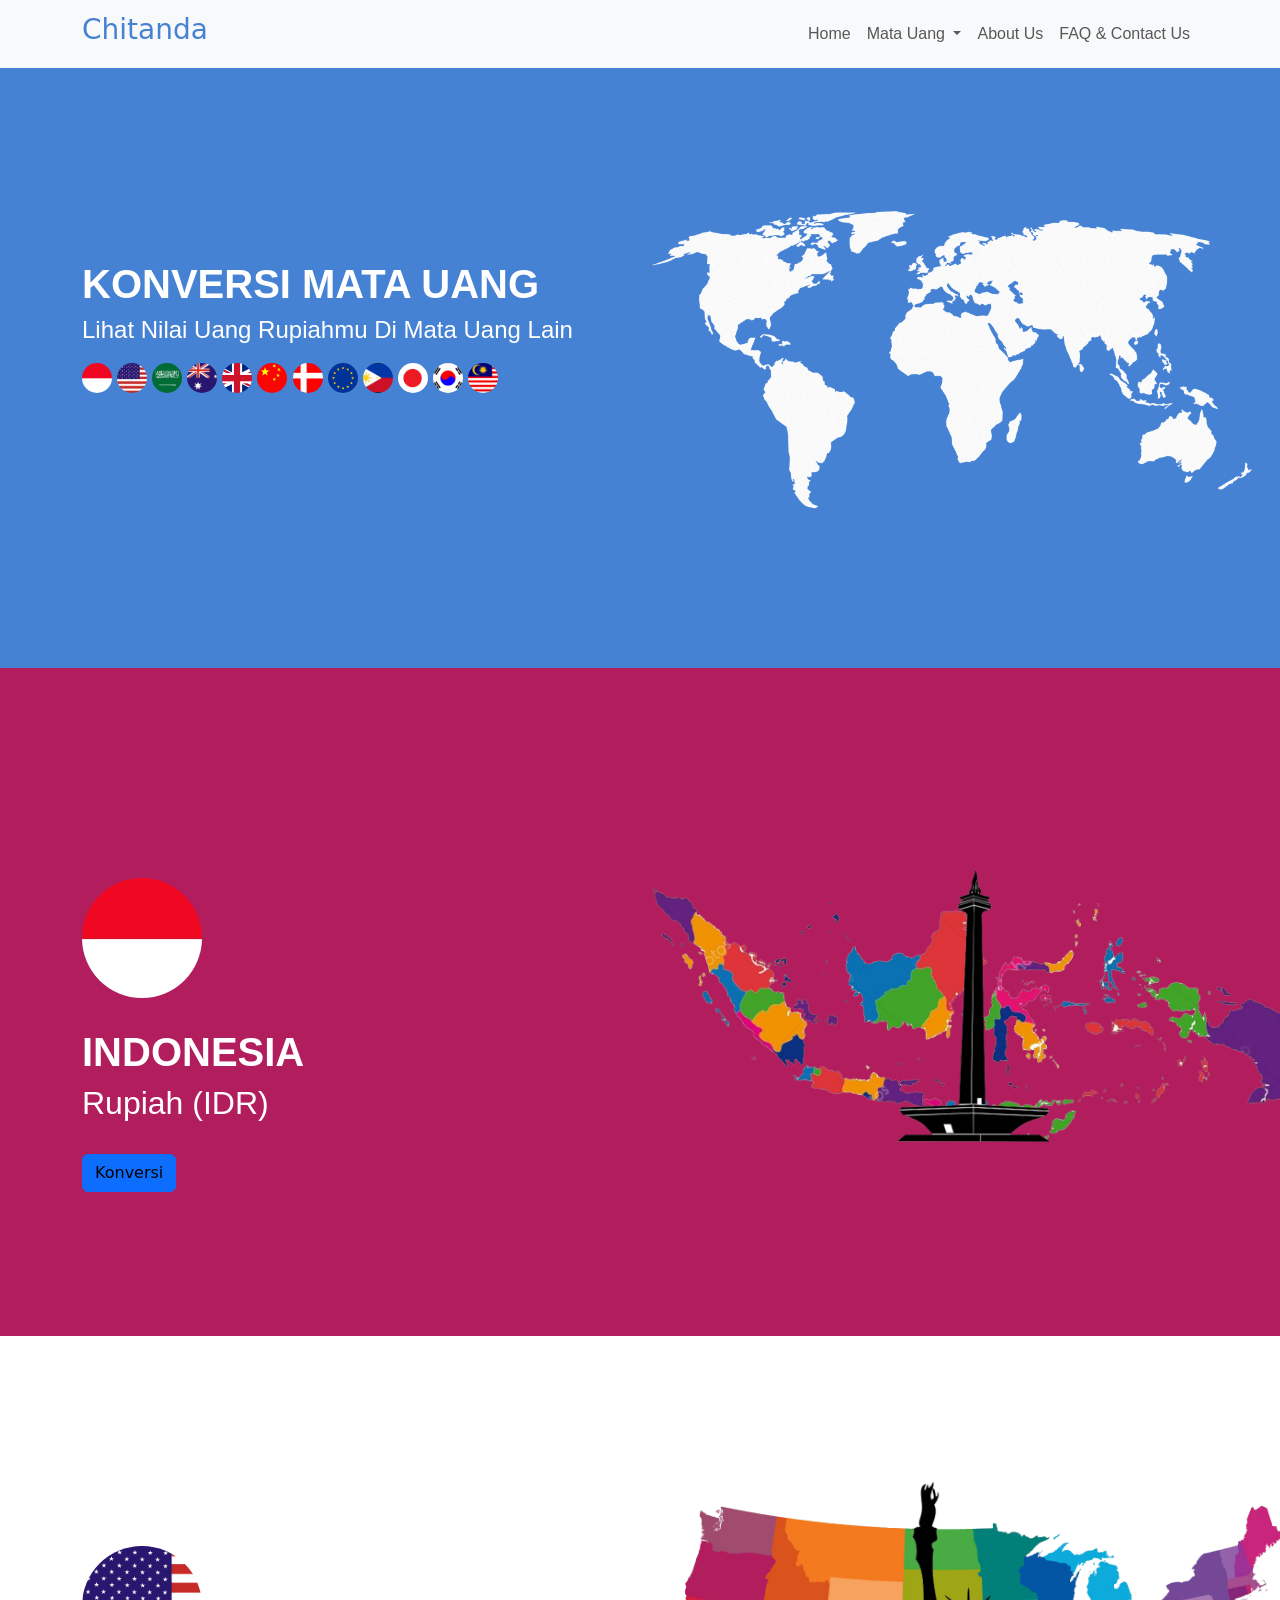
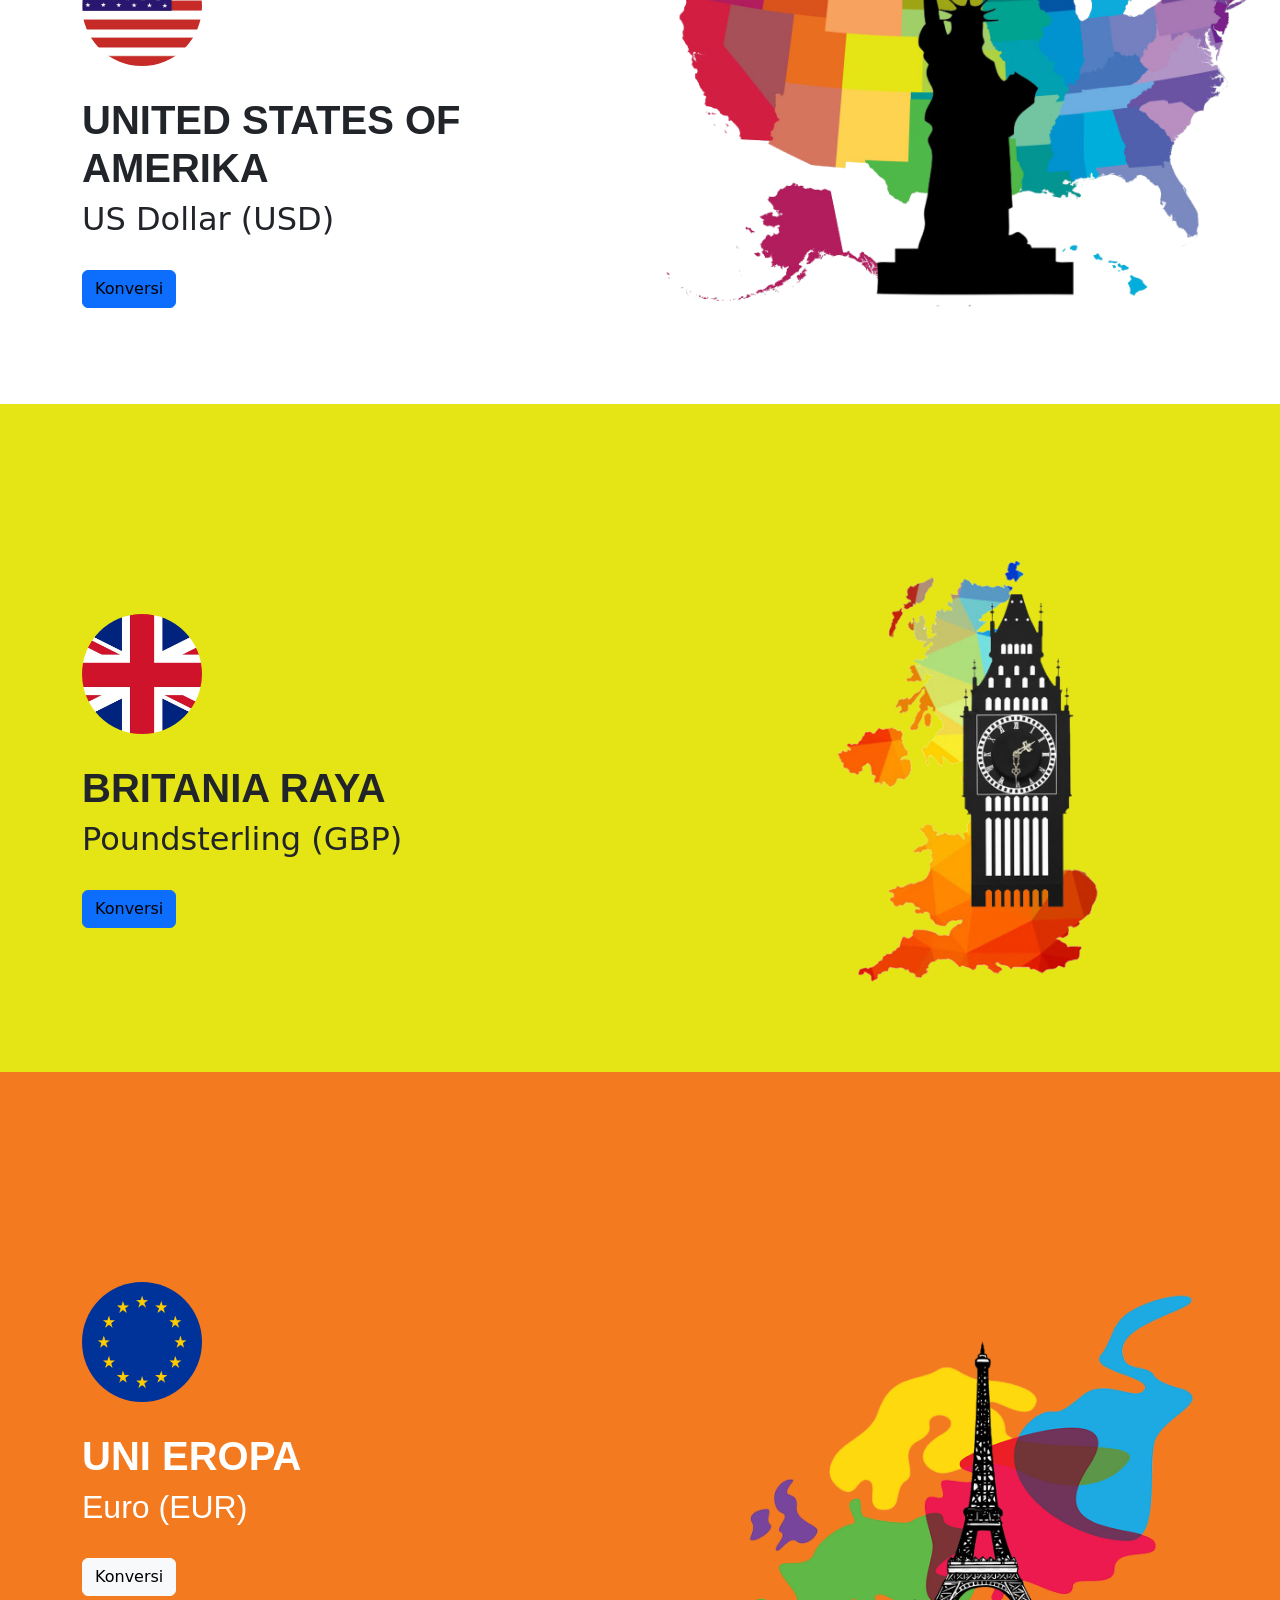
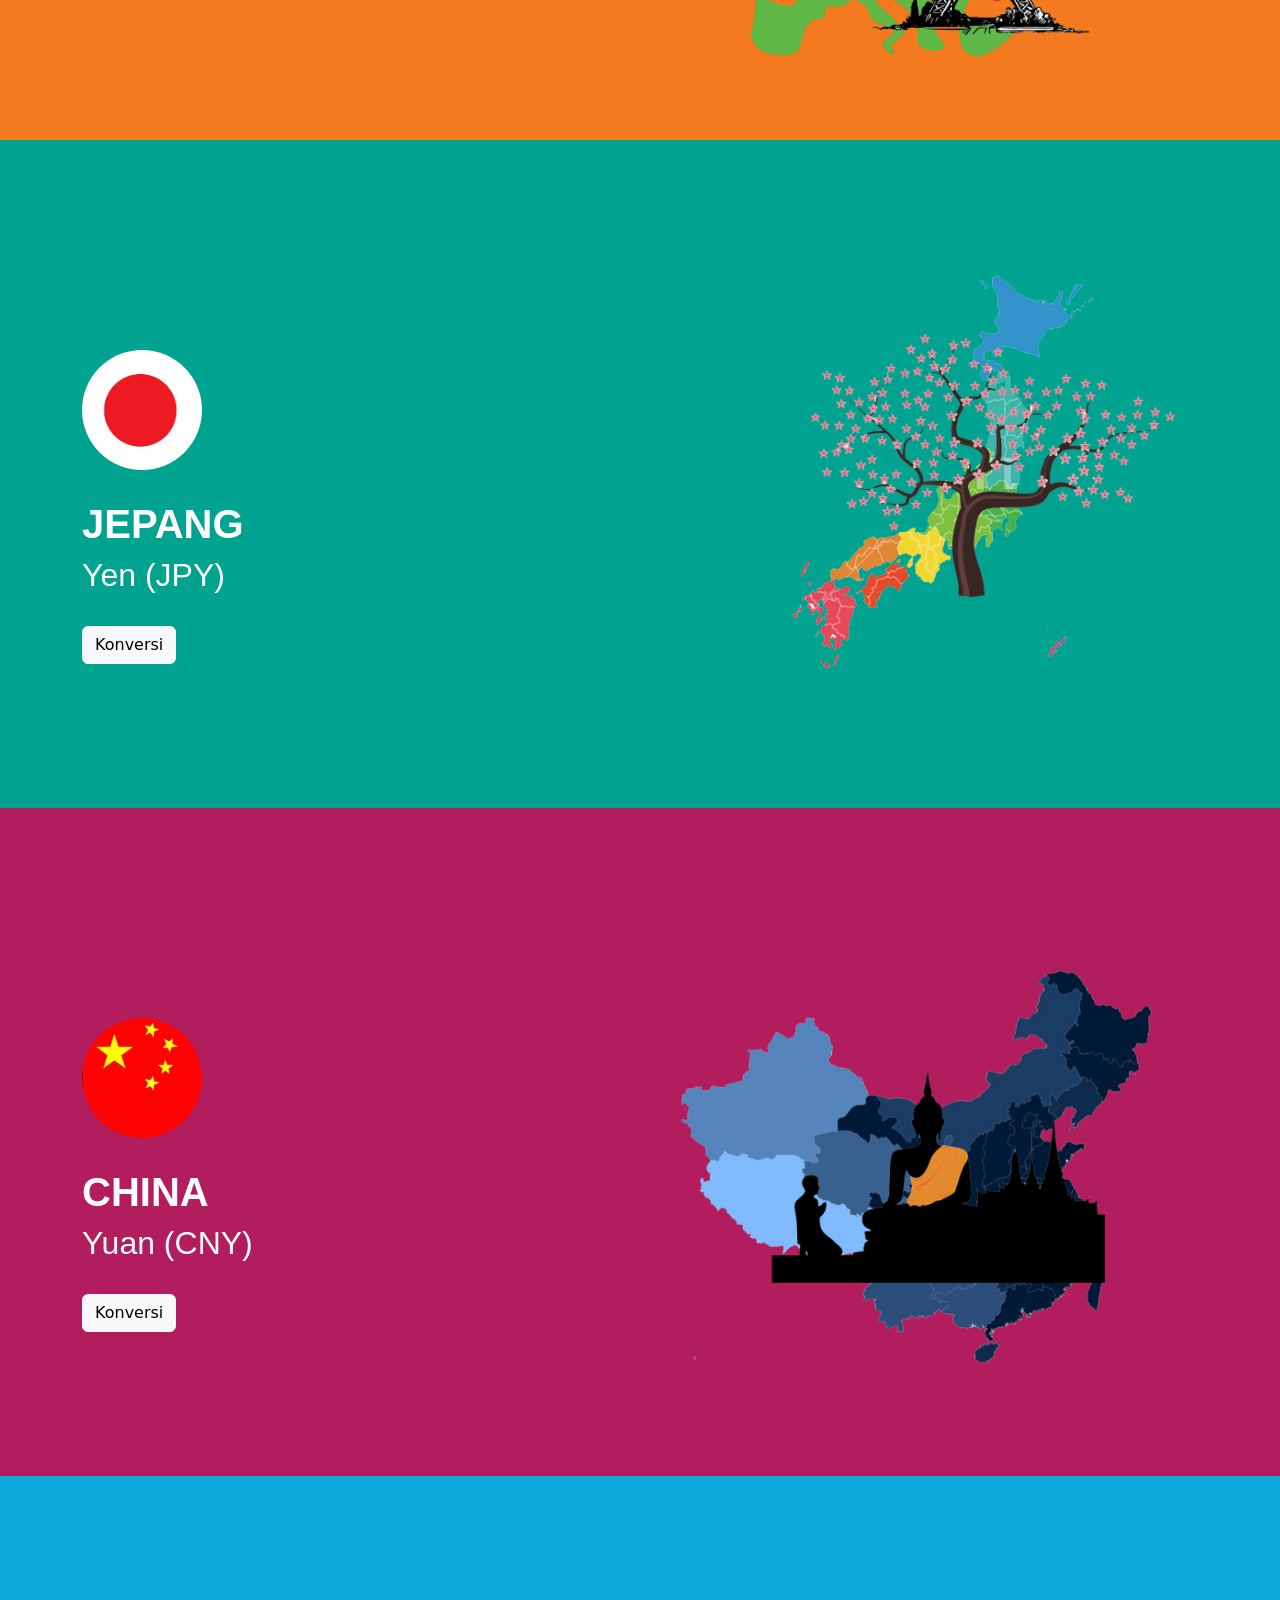
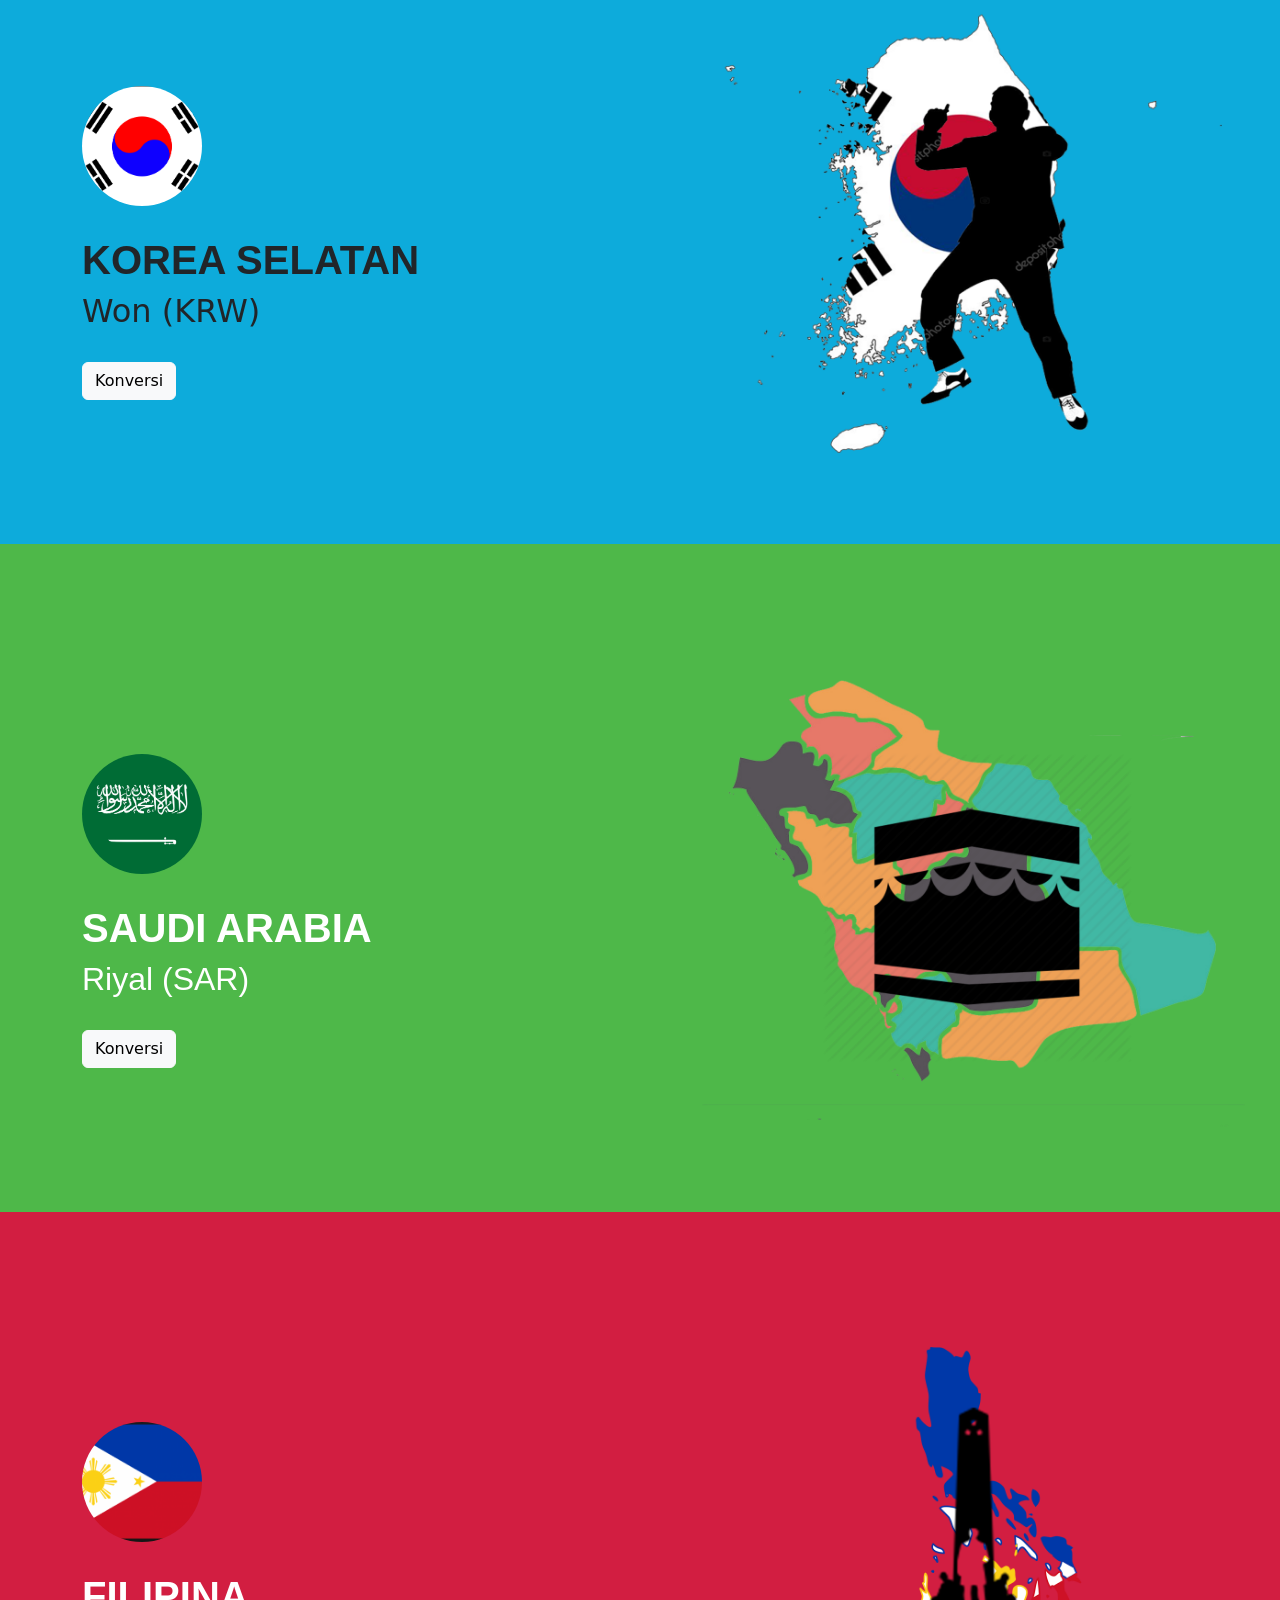
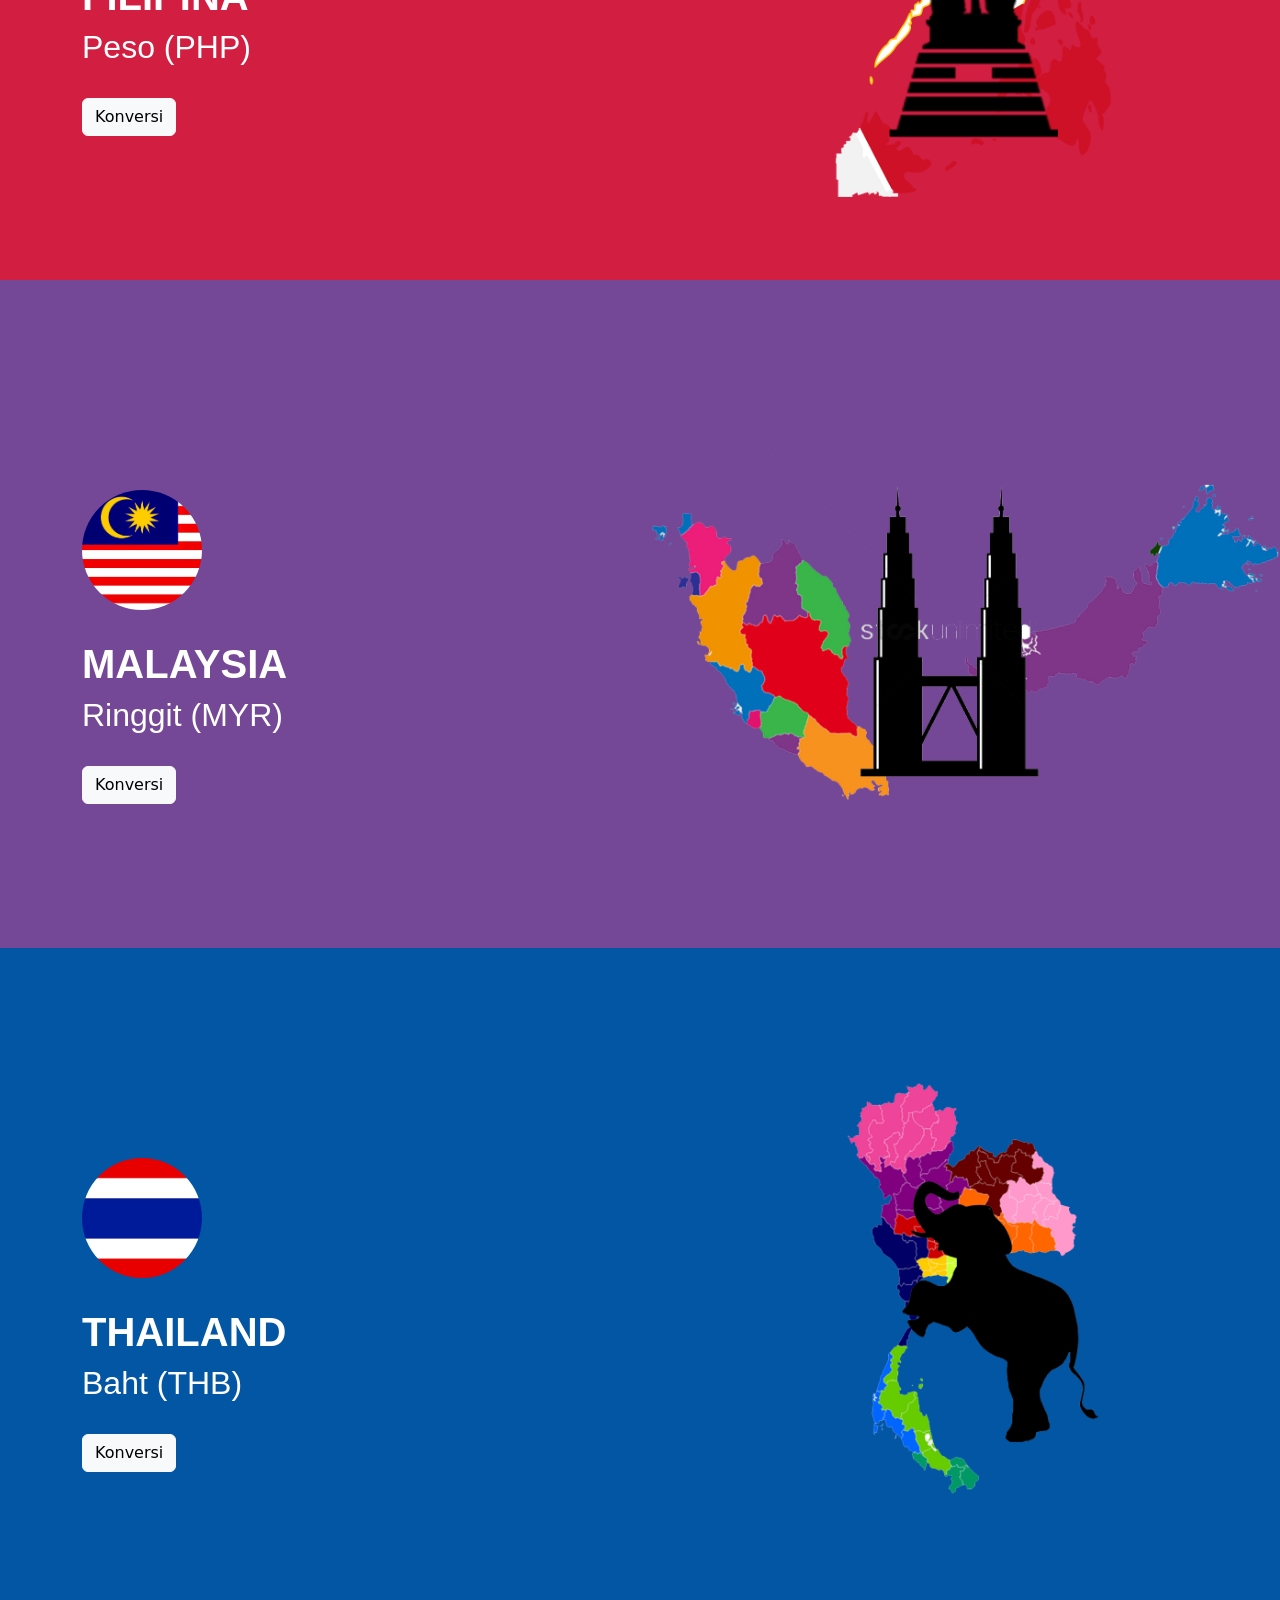
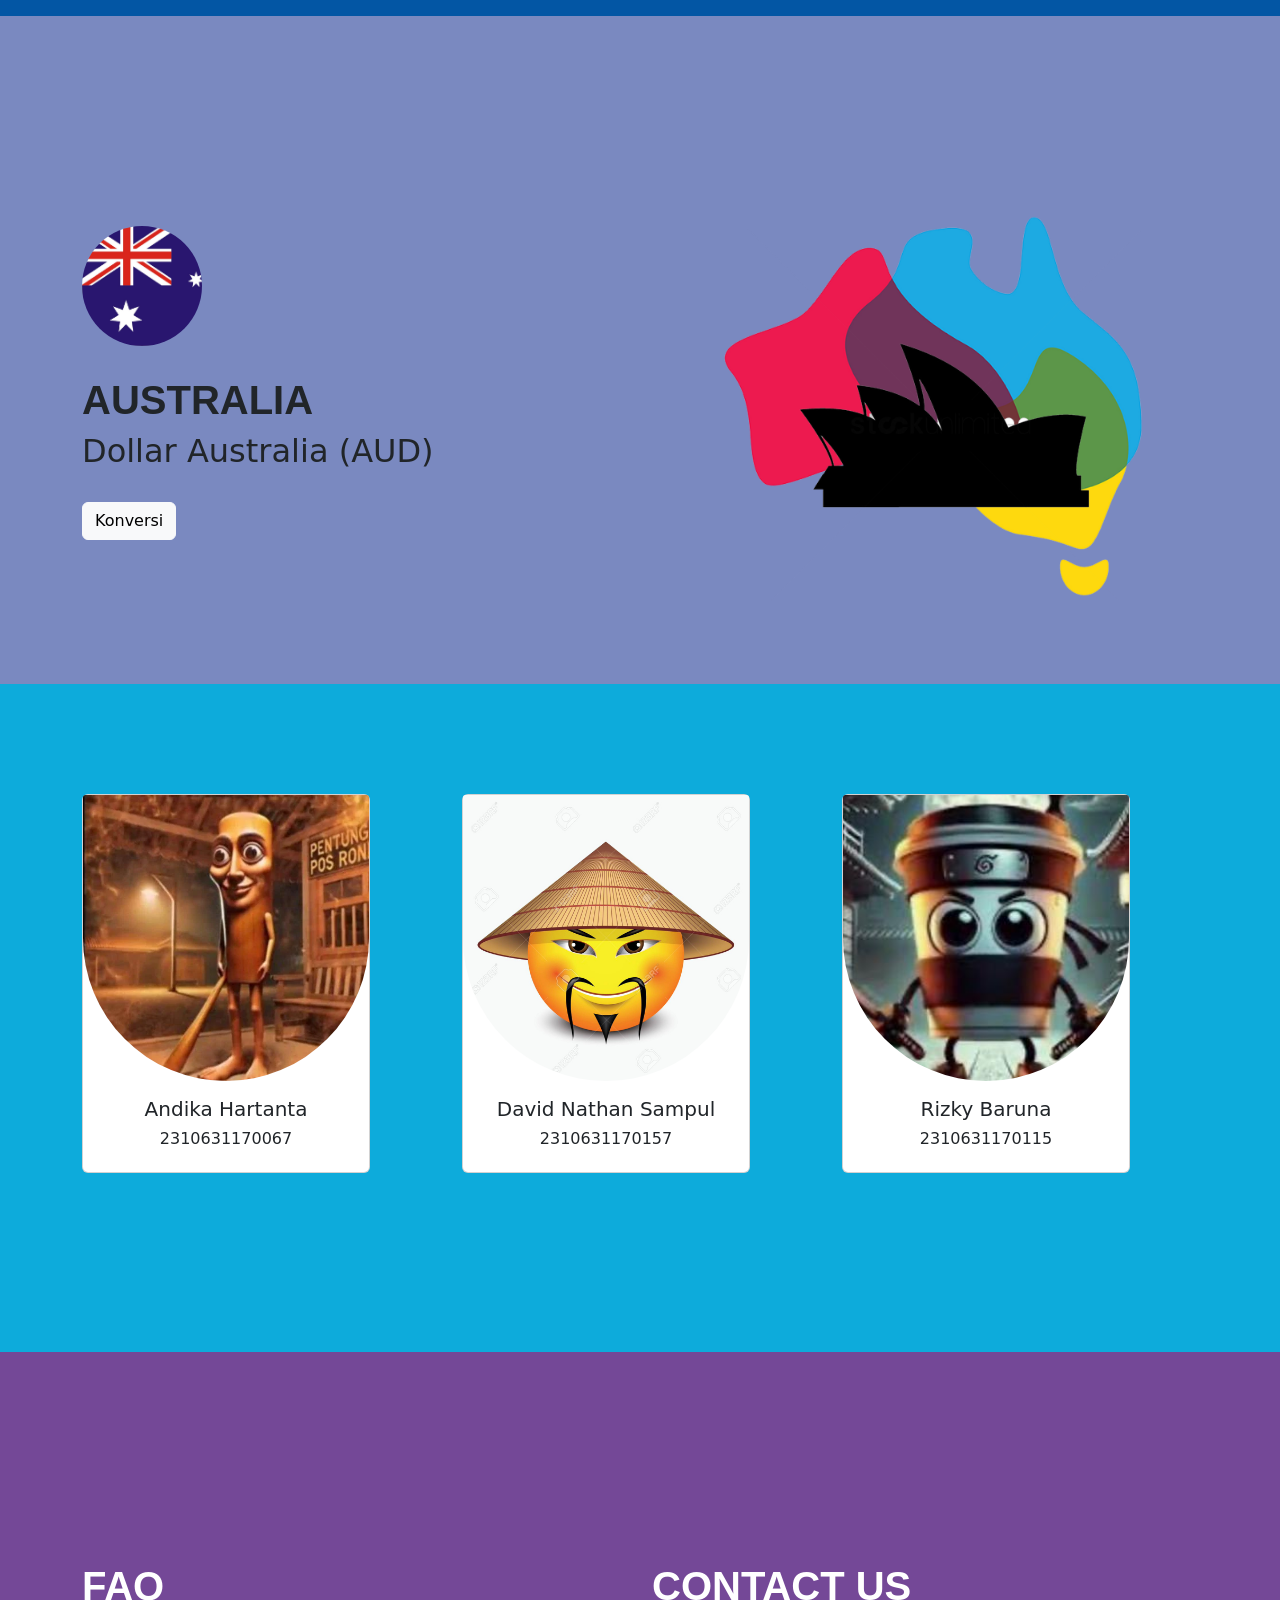
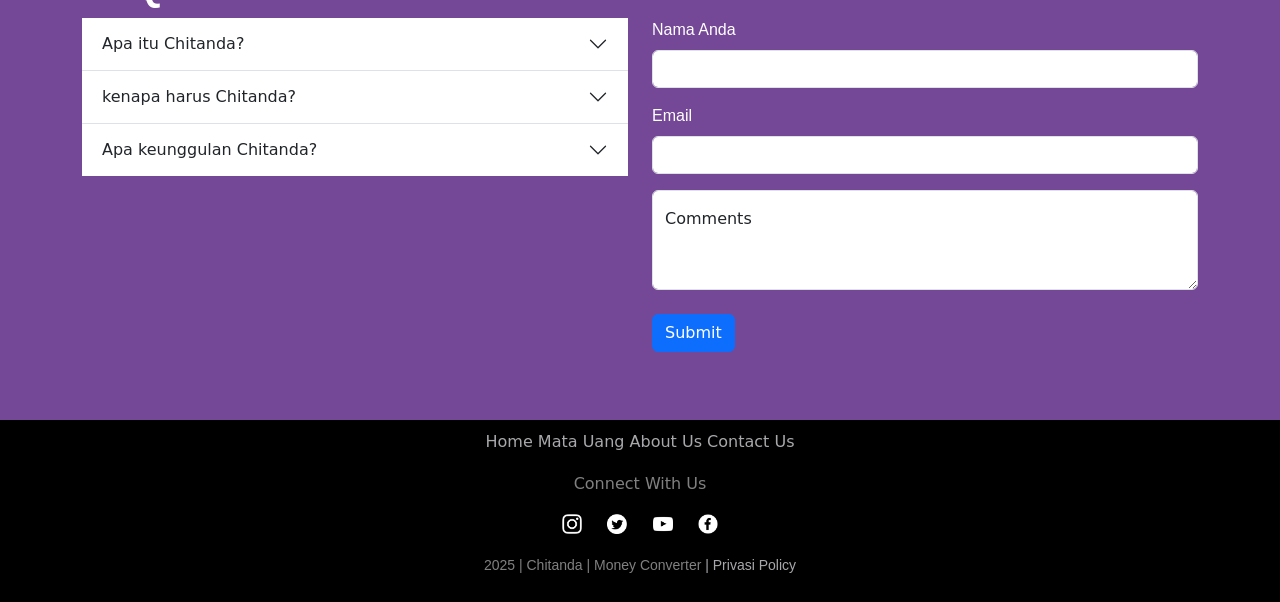
<file: hehe2/index.html>
<!DOCTYPE html>
<html lang="en">
<head>
  <meta charset="utf-8">
  <meta name="viewport" content="width=device-width, initial-scale=1">
    <title>Chitanda | Konversi Mata Uang</title>
    <!-- my css -->
    <link rel="stylesheet" href="style.css">
    <!-- icon css -->
    <link rel="stylesheet" href="https://cdn.jsdelivr.net/npm/bootstrap-icons@1.5.0/font/bootstrap-icons.css">
    <!-- bootstrap css -->
    <link href="https://cdn.jsdelivr.net/npm/bootstrap@5.0.0/dist/css/bootstrap.min.css" rel="stylesheet" integrity="sha384-wEmeIV1mKuiNpC+IOBjI7aAzPcEZeedi5yW5f2yOq55WWLwNGmvvx4Um1vskeMj0" crossorigin="anonymous">
    <!-- script bootstap -->
    <script src="https://cdn.jsdelivr.net/npm/bootstrap@5.0.0/dist/js/bootstrap.bundle.min.js" integrity="sha384-p34f1UUtsS3wqzfto5wAAmdvj+osOnFyQFpp4Ua3gs/ZVWx6oOypYoCJhGGScy+8" crossorigin="anonymous"></script>
    <script src="https://ajax.googleapis.com/ajax/libs/jquery/3.5.1/jquery.min.js"></script>
    <script src="https://cdnjs.cloudflare.com/ajax/libs/popper.js/1.16.0/umd/popper.min.js"></script>
    <script src="https://maxcdn.bootstrapcdn.com/bootstrap/4.5.2/js/bootstrap.min.js"></script>
</head>
<body>
    <!-- navbar -->
    <nav class="navbar navbar-expand-lg navbar-light bg-light fixed-top">
      <div class="container">
        <a class="navbar-brand" href="#"><h3>Chitanda</h3>
        </a>
        <button class="navbar-toggler" type="button" data-bs-toggle="collapse" data-bs-target="#navbarSupportedContent" aria-controls="navbarSupportedContent" aria-expanded="false" aria-label="Toggle navigation">
          <span class="navbar-toggler-icon"></span>
        </button>
        <div class="collapse navbar-collapse" id="navbarSupportedContent">
          <ul class="navbar-nav mb-lg-0 ms-auto">
            <li class="nav-item">
              <a class="nav-link" aria-current="page" href="#">Home</a>
            </li>
            <li class="nav-item dropdown">
              <a class="nav-link dropdown-toggle" href="#" id="navbarDropdown" role="button" data-bs-toggle="dropdown" aria-expanded="false">
                Mata Uang
              </a>
              <ul class="dropdown-menu" aria-labelledby="navbarDropdown">
                <li><a class="dropdown-item" href="#indonesia">Indonesia (IDR)</a></li>
                <li><a class="dropdown-item" href="#amerika">Amerika (USD)</a></li>
                <li><a class="dropdown-item" href="#britania">Britania raya (GBP)</a></li>
                <li><a class="dropdown-item" href="#eropa">Uni Eropa (EUR)</a></li>
                <li><a class="dropdown-item" href="#jepang">Jepang (JPY)</a></li>
                <li><a class="dropdown-item" href="#china">China (CNY)</a></li>
                <li><a class="dropdown-item" href="#korea">Korea Selatan (KRW)</a></li>
                <li><a class="dropdown-item" href="#arab">Saudi Arabia (SAR)</a></li>
                <li><a class="dropdown-item" href="#filipin">Filipina (PHP)</a></li>
                <li><a class="dropdown-item" href="#malay">Malaysia (MYR)</a></li>
                <li><a class="dropdown-item" href="#thailand">Thailand (THB)</a></li>
                <li><a class="dropdown-item" href="#australia">Australia (AUD)</a></li>
              </ul>
            </li>
            <li class="nav-item">
              <a class="nav-link" aria-current="page" href="#about">About Us</a>
            </li>
            <li class="nav-item">
              <a class="nav-link" aria-current="page" href="#contact">FAQ & Contact Us</a>
            </li>
          </ul>
        </div>
      </div>
    </nav>
      <!-- jumbotron -->
      <div class="jumbotron">
        <div class="container">
          <div class="row">
            <div class="col-lg-6">
              <h1>konversi mata uang</h1>
              <h4>lihat nilai uang rupiahmu di mata uang lain</h4>
              <tr>
                <td>
                  <img class="negara" src="img/indonesia.jpg" alt="indonesia">
                </td>
                <td>
                  <img  class="negara" src="img/amerika.png" alt="negara">
                </td>
                <td>
                  <img  class="negara" src="img/arab.jpg" alt="negara">
                </td>
                <td>
                  <img  class="negara" src="img/ausy.jpg" alt="negara">
                </td>
                <td>
                  <img  class="negara" src="img/britania.jpg" alt="negara">
                </td>
                <td>
                  <img  class="negara" src="img/china.jpg" alt="negara">
                </td>
                <td>
                  <img  class="negara" src="img/denmark.jpg" alt="negara">
                </td>
                <td>
                  <img  class="negara" src="img/eropa.png" alt="negara">
                </td>
                <td>
                  <img  class="negara" src="img/flipin.png" alt="negara">
                </td>
                <td>
                  <img  class="negara" src="img/jepang.jpg" alt="negara">
                </td>
                <td>
                  <img  class="negara" src="img/korea.png" alt="negara">
                </td>
                <td>
                  <img  class="negara" src="img/malay.jpg" alt="negara">
                </td>
              </tr>
            </div>
            <div class="col-lg-6 image">
              <img class="image" src="img/maps.png" alt="maps" width="auto" height="300">
            </div>
          </div>
        </div>
      </div>
      <!-- content -->
      <!-- indonesia -->
      <section id="indonesia">
        <div class="container">
          <div class="row">
            <div class="col-lg-6">
              <img class="flag-content" src="img/indonesia.jpg" alt="indonesia">  
              <h1 class="white">Indonesia</h1>
              <h2 class="subwhite">Rupiah (IDR)</h2><br>
              <button type="button" class="btn btn-primary"><a href="Indonesia.html">Konversi</a></button>
            </div>
            <div class="col-lg-6">
              <img class="img-content"src="img/monas.png" alt="monas">
            </div>
          </div>
        </div>
      </section>
      <!-- amerika -->
      <section id="amerika">
        <div class="container">
          <div class="row">
            <div class="col-lg-6">
              <img class="flag-content" src="img/amerika.png" alt="amerika">  
              <h1 class="black">United States of Amerika</h1>
              <h2>US Dollar (USD)</h2><br>
              <button type="button" class="btn btn-primary"><a href="amerika.html">Konversi</a></button>
            </div>
            <div class="col-lg-6">
              <img class="img-content"src="img/liberti.png" alt="liberti">
            </div>
          </div>
        </div>
      </section>
      <!-- britania -->
      <section id="britania">
        <div class="container">
          <div class="row">
            <div class="col-lg-6">
              <img class="flag-content" src="img/britania.jpg" alt="britania">  
              <h1 class="black">Britania Raya</h1>
              <h2>Poundsterling (GBP)</h2><br>
              <button type="button" class="btn btn-primary"><a href="britania.html">Konversi</a></button>
            </div>
            <div class="col-lg-6">
              <img class="img-content"src="img/bigban.png" alt="bigban">
            </div>
          </div>
        </div>
      </section>
      <!-- eropa -->
      <section id="eropa">
        <div class="container">
          <div class="row">
            <div class="col-lg-6">
              <img class="flag-content" src="img/eropa.png" alt="eropa">  
              <h1 class="white">Uni Eropa</h1>
              <h2 class="subwhite">Euro (EUR)</h2><br>
              <button type="button" class="btn btn-light"><a href="eropa.html">Konversi</a></button>
            </div>
            <div class="col-lg-6">
              <img class="img-content"src="img/eifell.png" alt="eifell">
            </div>
          </div>
        </div>
      </section>
      <!-- jepang -->
      <section id="jepang">
        <div class="container">
          <div class="row">
            <div class="col-lg-6">
              <img class="flag-content" src="img/jepang.jpg" alt="jepang">  
              <h1 class="white">Jepang</h1>
              <h2 class="subwhite">Yen (JPY)</h2><br>
              <button type="button" class="btn btn-light"><a href="jepang.html">Konversi</a></button>
            </div>
            <div class="col-lg-6">
              <img class="img-content"src="img/sakura.png" alt="sakura">
            </div>
          </div>
        </div>
      </section>
      <!-- china -->
      <section id="china">
        <div class="container">
          <div class="row">
            <div class="col-lg-6">
              <img class="flag-content" src="img/china.jpg" alt="eropa">  
              <h1 class="white">China</h1>
              <h2 class="subwhite">Yuan (CNY)</h2><br>
              <button type="button" class="btn btn-light"><a href="china.html">Konversi</a></button>
            </div>
            <div class="col-lg-6">
              <img class="img-content"src="img/budha cina.png" alt="budha">
            </div>
          </div>
        </div>
      </section>
      <!-- korea selatan -->
      <section id="korea">
        <div class="container">
          <div class="row">
            <div class="col-lg-6">
              <img class="flag-content" src="img/korea.png" alt="korea">  
              <h1 class="black">Korea Selatan</h1>
              <h2>Won (KRW)</h2><br>
              <button type="button" class="btn btn-light"><a href="korea.html">Konversi</a></button>
            </div>
            <div class="col-lg-6">
              <img class="img-content"src="img/gangnam.png" alt="gangnam">
            </div>
          </div>
        </div>
      </section>
      <!-- arab -->
      <section id="arab">
        <div class="container">
          <div class="row">
            <div class="col-lg-6">
              <img class="flag-content" src="img/arab.jpg" alt="arab">  
              <h1 class="white">Saudi Arabia </h1>
              <h2 class="subwhite">Riyal (SAR)</h2><br>
              <button type="button" class="btn btn-light"><a href="arab.html">Konversi</a></button>
            </div>
            <div class="col-lg-6">
              <img class="img-content"src="img/kakbah.png" alt="kakbah">
            </div>
          </div>
        </div>
      </section>
      <!-- filipin -->
      <section id="filipin">
        <div class="container">
          <div class="row">
            <div class="col-lg-6">
              <img class="flag-content" src="img/flipin.png" alt="filipin">  
              <h1 class="white">Filipina</h1>
              <h2 class="subwhite">Peso (PHP)</h2><br>
              <button type="button" class="btn btn-light"><a href="filipina.html">Konversi</a></button>
            </div>
            <div class="col-lg-6">
              <img class="img-content"src="img/pilipin.png" alt="pilipin">
            </div>
          </div>
        </div>
      </section>
      <!-- malay -->
      <section id="malay">
        <div class="container">
          <div class="row">
            <div class="col-lg-6">
              <img class="flag-content" src="img/malay.jpg" alt="malay">  
              <h1 class="white">Malaysia</h1>
              <h2 class="subwhite">Ringgit (MYR)</h2><br>
              <button type="button" class="btn btn-light"><a href="Malaysia.html">Konversi</a></button>
            </div>
            <div class="col-lg-6">
              <img class="img-content"src="img/menara.png" alt="menara">
            </div>
          </div>
        </div>
      </section>
      <!-- thailand -->
      <section id="thailand">
        <div class="container">
          <div class="row">
            <div class="col-lg-6">
              <img class="flag-content" src="img/thailand.jpg" alt="thailand">  
              <h1 class="white">thailand</h1>
              <h2 class="subwhite">Baht (THB)</h2><br>
              <button type="button" class="btn btn-light"><a href="Thailand.html">Konversi</a></button>
            </div>
            <div class="col-lg-6">
              <img class="img-content"src="img/gajah.png" alt="gajah">
            </div>
          </div>
        </div>
      </section>
      <!-- australia -->
      <section id="australia">
        <div class="container">
          <div class="row">
            <div class="col-lg-6">
              <img class="flag-content" src="img/ausy.jpg" alt="australia">  
              <h1 class="black">Australia</h1>
              <h2>Dollar Australia (AUD)</h2><br>
              <button type="button" class="btn btn-light"><a href="Australia.html">Konversi</a></button>
            </div>
            <div class="col-lg-6">
              <img class="img-content"src="img/keong.png" alt="keong">
            </div>
          </div>
        </div>
      </section>
      <!-- about us -->
      <section id="about">
        <div class="container">
          <div class="row about-content">
            <div class="col-lg-4">
              <div class="card" align="center">
                <img src="img/andika.webp" class="card-img-top" alt="Andika">
                <div class="card-body">
                  <h5>Andika Hartanta</h5>
                  <h6>2310631170067</h6>
                </div>
              </div>
            </div>
            <div class="col-lg-4">
              <div class="card" align="center">
                <img src="img/nate.jpg" class="card-img-top" alt="David">
                <div class="card-body">
                  <h5>David Nathan Sampul</h5>
                  <h6>2310631170157</h6>
                </div>
              </div>
            </div>
            <div class="col-lg-4">
              <div class="card" align="center">
                <img src="img/rizky.jpeg" class="card-img-top" alt="Rizky">
                <div class="card-body">
                  <h5>Rizky Baruna</h5>
                  <h6>2310631170115</h6>
                </div>
              </div>
            </div>
          </div>
        </div>
      </section>
      <!-- contact us -->
      <section id="contact">
        <div class="container">
          <div class="row">
            <div class="col-lg-6">
              <h1 class="white">FAQ</h1>
              <div class="accordion accordion-flush" id="accordionFlushExample">
                <div class="accordion-item">
                  <h2 class="accordion-header" id="flush-headingOne">
                    <button class="accordion-button collapsed" type="button" data-bs-toggle="collapse" data-bs-target="#flush-collapseOne" aria-expanded="false" aria-controls="flush-collapseOne">
                      Apa itu Chitanda?
                    </button>
                  </h2>
                  <div id="flush-collapseOne" class="accordion-collapse collapse" aria-labelledby="flush-headingOne" data-bs-parent="#accordionFlushExample">
                    <div class="accordion-body">Chitanda adalah website untuk mengkonversi mata uang</div>
                  </div>
                </div>
                <div class="accordion-item">
                  <h2 class="accordion-header" id="flush-headingTwo">
                    <button class="accordion-button collapsed" type="button" data-bs-toggle="collapse" data-bs-target="#flush-collapseTwo" aria-expanded="false" aria-controls="flush-collapseTwo">
                      kenapa harus Chitanda?
                    </button>
                  </h2>
                  <div id="flush-collapseTwo" class="accordion-collapse collapse" aria-labelledby="flush-headingTwo" data-bs-parent="#accordionFlushExample">
                    <div class="accordion-body">Dengan Chitanda kamu dapat mengkonversi 12 mata uang negara didunia </div>
                  </div>
                </div>
                <div class="accordion-item">
                  <h2 class="accordion-header" id="flush-headingThree">
                    <button class="accordion-button collapsed" type="button" data-bs-toggle="collapse" data-bs-target="#flush-collapseThree" aria-expanded="false" aria-controls="flush-collapseThree">
                      Apa keunggulan Chitanda?
                    </button>
                  </h2>
                  <div id="flush-collapseThree" class="accordion-collapse collapse" aria-labelledby="flush-headingThree" data-bs-parent="#accordionFlushExample">
                    <div class="accordion-body">Di Chitanda kamu dapat mengetahui nilai mata uang 12 negara dan belajar sejarah dari setiap mata uang 12 negara </div>
                  </div>
                </div>
              </div>
            </div>
            <div class="col-lg-6">
              <h1 class="white">Contact US</h1>
              <form>
                <div class="mb-3">
                  <label for="exampleInputEmail1" class="form-label subwhite">Nama Anda</label>
                  <input type="text" class="form-control" id="exampleInputEmail1" aria-describedby="emailHelp">
                </div>
                <div class="mb-3">
                  <label for="exampleInputPassword1" class="form-label subwhite">Email</label>
                  <input type="email" class="form-control" id="exampleInputPassword1">
                </div>
                <div class="form-floating">
                  <textarea class="form-control" placeholder="Leave a comment here" id="floatingTextarea2" style="height: 100px"></textarea>
                  <label for="floatingTextarea2">Comments</label>
                </div><br>
                <button type="submit" class="btn btn-primary">Submit</button>
              </form>
            </div>
          </div>
        </div>
      </section>
      <!-- footer -->
      <footer>
        <div class="container" style="padding: 10px; text-align: center;">
          <a class="link" href="#">Home</a>
          <a class="link" href="#amerika">Mata Uang</a>
          <a class="link" href="#about">About Us</a>
          <a class="link" href="#contact">Contact Us</a>
        </div>
        <div class="container" style="text-align: center;">
          <h6 id="sosmed"style="color: gray;">Connect With Us</h6>
          <a id="sosmed" href="instagram.com"><img src="img/ig.png" alt="instagram" style="width: 20px; height: 20px;"></a>
          <a id="sosmed" href="twitter.com"><img src="img/twitter.png" alt="twitter" style="width: 20px; height: 20px;"></a>
          <a id="sosmed" href="youtube.com"><img src="img/yt.png" alt="yt" style="width: 20px; height: 20px;"></a>
          <a id="sosmed" href="facebook.com"><img src="img/fb.png" alt="fb" style="width: 20px; height: 20px;"></a>
        </div>
        <p>2025 | Chitanda | Money Converter <a class="link"href="#">| Privasi Policy</a></p>
      </footer>
</body>
</html>
</file>
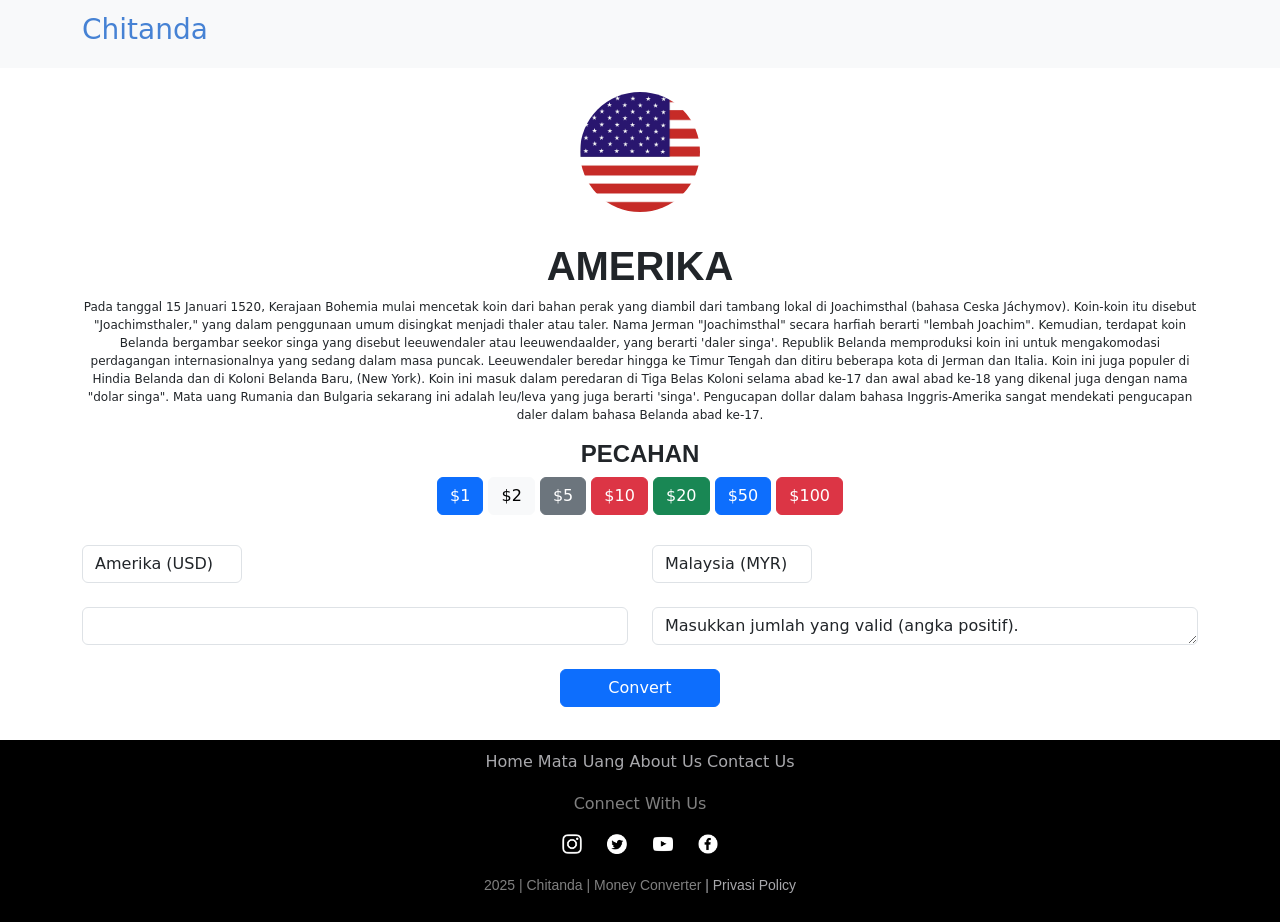
<file: hehe2/amerika.html>
<!DOCTYPE html>
<html lang="en">
<head>
    <meta charset="utf-8">
	<meta name="viewport" content="width=device-width, initial-scale=1">
    <title>Chitanda | Konversi Mata Uang</title>
    <!-- my css -->
	<link rel="stylesheet" href="style-content.css">
    <link rel="stylesheet" href="style.css">
    <!-- icon css -->
    <link rel="stylesheet" href="https://cdn.jsdelivr.net/npm/bootstrap-icons@1.5.0/font/bootstrap-icons.css">
    <!-- bootstrap css -->
    <link href="https://cdn.jsdelivr.net/npm/bootstrap@5.0.0/dist/css/bootstrap.min.css" rel="stylesheet" integrity="sha384-wEmeIV1mKuiNpC+IOBjI7aAzPcEZeedi5yW5f2yOq55WWLwNGmvvx4Um1vskeMj0" crossorigin="anonymous">
    <!-- script bootstap -->
    <script src="https://cdn.jsdelivr.net/npm/bootstrap@5.0.0/dist/js/bootstrap.bundle.min.js" integrity="sha384-p34f1UUtsS3wqzfto5wAAmdvj+osOnFyQFpp4Ua3gs/ZVWx6oOypYoCJhGGScy+8" crossorigin="anonymous"></script>
    <script src="https://ajax.googleapis.com/ajax/libs/jquery/3.5.1/jquery.min.js"></script>
    <script src="https://cdnjs.cloudflare.com/ajax/libs/popper.js/1.16.0/umd/popper.min.js"></script>
    <script src="https://maxcdn.bootstrapcdn.com/bootstrap/4.5.2/js/bootstrap.min.js"></script>
    <script src="script-content1.js"></script>
</head>
<body>
	<!-- navbar -->
    <nav class="navbar navbar-expand-lg navbar-light bg-light fixed-top">
		<div class="container">
		<a class="navbar-brand" href="index.html">
			<h3>Chitanda</h3>
		</a>	
		</div>
	</nav>
	<br>
	<br>
	<br>
	<!-- amerika -->
	<section id="amerika">
		<div class="container">
            <center>
                <img class="flag-content" src="img/amerika.png" alt="amerika">
                <h1 class="black">amerika</h1>
                <p class="paragraf">Pada tanggal 15 Januari 1520, Kerajaan Bohemia mulai mencetak koin dari bahan perak yang diambil dari tambang lokal di Joachimsthal (bahasa Ceska Jáchymov). Koin-koin itu disebut "Joachimsthaler," yang dalam penggunaan umum disingkat menjadi thaler atau taler. Nama Jerman "Joachimsthal" secara harfiah berarti "lembah Joachim". 
                    Kemudian, terdapat koin Belanda bergambar seekor singa yang disebut leeuwendaler atau leeuwendaalder, yang berarti 'daler singa'. Republik Belanda memproduksi koin ini untuk mengakomodasi perdagangan internasionalnya yang sedang dalam masa puncak. Leeuwendaler beredar hingga ke Timur Tengah dan ditiru beberapa kota di Jerman dan Italia. Koin ini juga populer di Hindia Belanda dan di Koloni Belanda Baru, (New York). Koin ini masuk dalam peredaran di Tiga Belas Koloni selama abad ke-17 dan awal abad ke-18 yang dikenal juga dengan nama "dolar singa". Mata uang Rumania dan Bulgaria sekarang ini adalah leu/leva yang juga berarti 'singa'. Pengucapan dollar dalam bahasa Inggris-Amerika sangat mendekati pengucapan daler dalam bahasa Belanda abad ke-17.                     
                </p>
                <h4 class="black">Pecahan</h4>
                <tr>
                    <td>
                        <button class="btn btn-primary" onclick="isiJumlah(1)">$1</button>
                    </td>
					<button class="btn btn-light" onclick="isiJumlah(2)">$2</button>
					<button class="btn btn-secondary" onclick="isiJumlah(5)">$5</button>
					<button class="btn btn-danger" onclick="isiJumlah(10)">$10</button>
					<button class="btn btn-success" onclick="isiJumlah(20)">$20</button>
					<button class="btn btn-primary" onclick="isiJumlah(50)">$50</button>
					<button class="btn btn-danger" onclick="isiJumlah(100)">$100</button>
                </tr>
            </center>
			<div class="row" id="konversi">
				<div class="col-lg-6">
					<select class="form-control" id="Dom">
						<option value="USD">Amerika (USD)</option>
					</select> <br>
					<input min="0" class="form-control" type="number" name="jumlah" id="jumlah2"><br>
				</div>
				<div class="col-lg-6">
					<select class="form-control" id="Sub">
						<option value="MYR">Malaysia (MYR)</option>
						<option value="IDR">Indonesia (IDR)</option>
						<option value="THB">Thailand (THB)</option>
						<option value="AUD">Australia (AUD)</option>
						<option value="USD">Amerika (USD)</option>
						<option value="GBP">Britania Raya (GBP)</option>
						<option value="EUR">Eropa (EUR)</option>
						<option value="CNY">China (CNY)</option>
						<option value="KRW">Korea (KRW)</option>
						<option value="SAR">Arab (SAR)</option>
						<option value="JPY">Jepang (JPY)</option>
						<option value="PHP">Filipina (PHP)</option>
					</select> <br>
					<textarea class="form-control" name="hasil2" id="hasil2"></textarea> <br>
				</div>
			</div>
			<center>
				<button type="button" onclick="klik2()" class="btn btn-primary" style="width: 160px;">Convert</button>
			</center>
		</div>
	</section>
	<!-- footer -->
	<footer>
        <div class="container" style="padding: 10px; text-align: center;">
        	<a class="link" href="#">Home</a>
        	<a class="link" href="#amerika">Mata Uang</a>
        	<a class="link" href="#about">About Us</a>
        	<a class="link" href="#contact">Contact Us</a>
        </div>
        <div class="container" style="text-align: center;">
        	<h6 id="sosmed"style="color: gray;">Connect With Us</h6>
        	<a id="sosmed" href="instagram.com"><img src="img/ig.png" alt="instagram" style="width: 20px; height: 20px;"></a>
        	<a id="sosmed" href="twitter.com"><img src="img/twitter.png" alt="twitter" style="width: 20px; height: 20px;"></a>
        	<a id="sosmed" href="youtube.com"><img src="img/yt.png" alt="yt" style="width: 20px; height: 20px;"></a>
        	<a id="sosmed" href="facebook.com"><img src="img/fb.png" alt="fb" style="width: 20px; height: 20px;"></a>
        </div>
        <p>2025 | Chitanda | Money Converter <a class="link"href="#">| Privasi Policy</a></p>
    </footer>
</body>
</html>
</file>
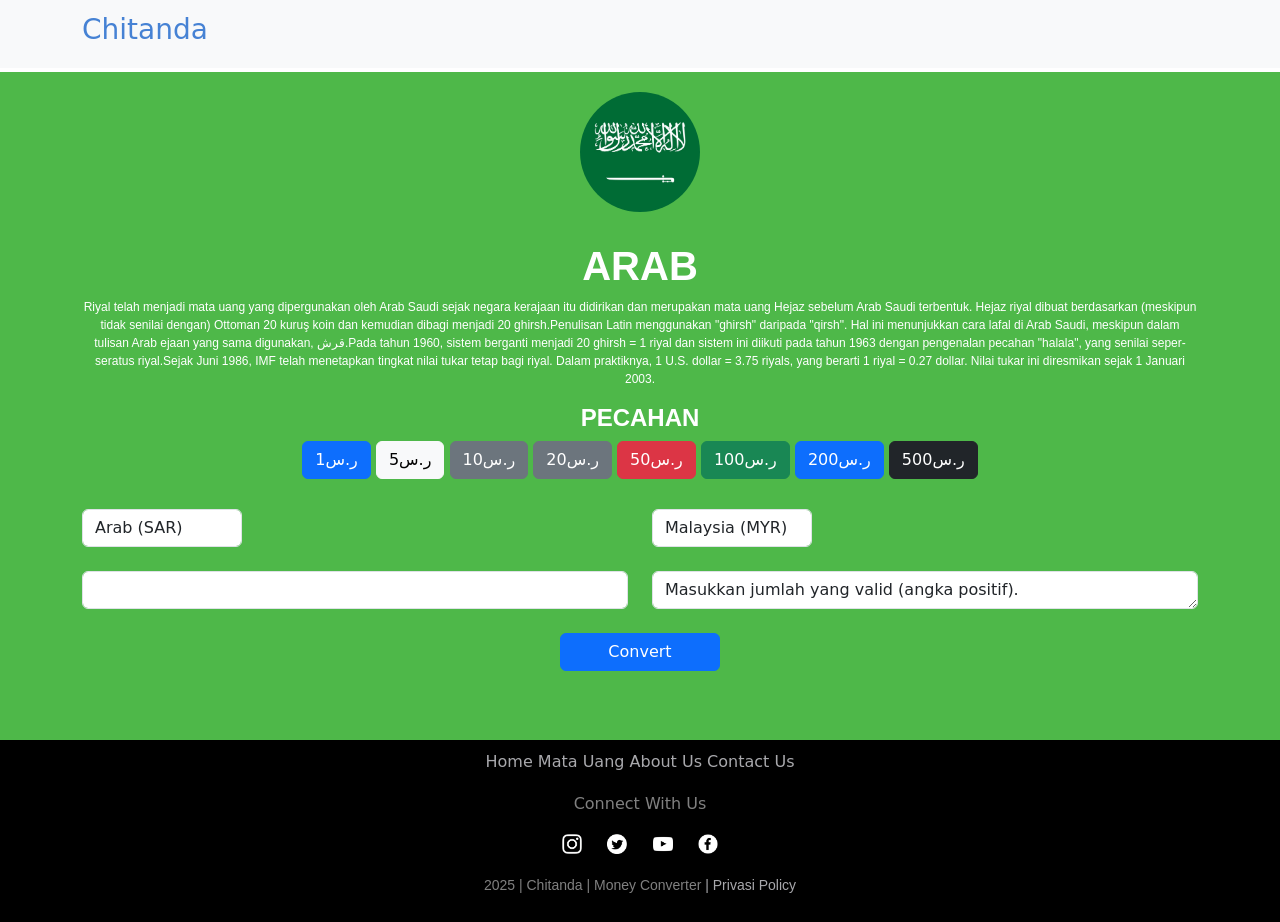
<file: hehe2/arab.html>
<!DOCTYPE html>
<html lang="en">
<head>
    <meta charset="utf-8">
	<meta name="viewport" content="width=device-width, initial-scale=1">
    <title>Chitanda | Konversi Mata Uang</title>
    <!-- my css -->
	<link rel="stylesheet" href="style-content.css">
    <link rel="stylesheet" href="style.css">
    <!-- icon css -->
    <link rel="stylesheet" href="https://cdn.jsdelivr.net/npm/bootstrap-icons@1.5.0/font/bootstrap-icons.css">
    <!-- bootstrap css -->
    <link href="https://cdn.jsdelivr.net/npm/bootstrap@5.0.0/dist/css/bootstrap.min.css" rel="stylesheet" integrity="sha384-wEmeIV1mKuiNpC+IOBjI7aAzPcEZeedi5yW5f2yOq55WWLwNGmvvx4Um1vskeMj0" crossorigin="anonymous">
    <!-- script bootstap -->
    <script src="https://cdn.jsdelivr.net/npm/bootstrap@5.0.0/dist/js/bootstrap.bundle.min.js" integrity="sha384-p34f1UUtsS3wqzfto5wAAmdvj+osOnFyQFpp4Ua3gs/ZVWx6oOypYoCJhGGScy+8" crossorigin="anonymous"></script>
    <script src="https://ajax.googleapis.com/ajax/libs/jquery/3.5.1/jquery.min.js"></script>
    <script src="https://cdnjs.cloudflare.com/ajax/libs/popper.js/1.16.0/umd/popper.min.js"></script>
    <script src="https://maxcdn.bootstrapcdn.com/bootstrap/4.5.2/js/bootstrap.min.js"></script>
    <script src="script-content1.js"></script>
</head>
<body>
	<!-- navbar -->
    <nav class="navbar navbar-expand-lg navbar-light bg-light fixed-top">
		<div class="container">
			<a class="navbar-brand" href="index.html">
				<h3> Chitanda</h3>
		</a>
		</div>
		</div>
	</nav>
	<br>
	<br>
	<br>
	<!-- Arab -->
	<section id="arab">
		<div class="container">
            <center>
                <img class="flag-content" src="img/arab.jpg" alt="arab">
                <h1 class="white">Arab</h1>
                <p class="paragraf subwhite">Riyal telah menjadi mata uang yang dipergunakan oleh Arab Saudi sejak negara kerajaan itu didirikan dan merupakan mata uang Hejaz sebelum Arab Saudi terbentuk. Hejaz riyal dibuat berdasarkan (meskipun tidak senilai dengan) Ottoman 20 kuruş koin dan kemudian dibagi menjadi 20 ghirsh.Penulisan Latin menggunakan "ghirsh" daripada "qirsh". Hal ini menunjukkan cara lafal di Arab Saudi, meskipun dalam tulisan Arab ejaan yang sama digunakan, قرش.Pada tahun 1960, sistem berganti menjadi 20 ghirsh = 1 riyal dan sistem ini diikuti pada tahun 1963 dengan pengenalan pecahan "halala", yang senilai seper-seratus riyal.Sejak Juni 1986, IMF telah menetapkan tingkat nilai tukar tetap bagi riyal. Dalam praktiknya, 1 U.S. dollar = 3.75 riyals, yang berarti 1 riyal = 0.27 dollar. Nilai tukar ini diresmikan sejak 1 Januari 2003.               
                </p>
                <h4 class="white">pecahan</h4>
                <tr>
                    <td>
                        <button class="btn btn-primary" onclick="isiJumlah(1)">1ر.س</button>
                    </td>
					<button class="btn btn-light" onclick="isiJumlah(5)">5ر.س</button>
					<button class="btn btn-secondary" onclick="isiJumlah(10)">10ر.س</button>
					<button class="btn btn-secondary" onclick="isiJumlah(20)">20ر.س</button>
					<button class="btn btn-danger" onclick="isiJumlah(50)">50ر.س</button>
					<button class="btn btn-success" onclick="isiJumlah(100)">100ر.س</button>
					<button class="btn btn-primary" onclick="isiJumlah(200)">200ر.س</button>
					<button class="btn btn-dark" onclick="isiJumlah(500)">500ر.س</button>
                </tr>
            </center>
			<div class="row" id="konversi">
				<div class="col-lg-6">
					<select class="form-control" id="Dom">
						<option value="Riyal">Arab (SAR)</option>
					</select> <br>
					<input min="0" class="form-control" type="number" name="jumlah" id="jumlah2"><br>
				</div>
				<div class="col-lg-6">
					<select class="form-control" id="Sub">
						<option value="MYR">Malaysia (MYR)</option>
						<option value="IDR">Indonesia (IDR)</option>
						<option value="THB">Thailand (THB)</option>
						<option value="AUD">Australia (AUD)</option>
						<option value="USD">Amerika (USD)</option>
						<option value="GBP">Britania Raya (GBP)</option>
						<option value="EUR">Eropa (EUR)</option>
						<option value="CNY">China (CNY)</option>
						<option value="KRW">Korea (KRW)</option>
						<option value="SAR">Arab (SAR)</option>
						<option value="JPY">Jepang (JPY)</option>
						<option value="PHP">Filipina (PHP)</option>
					</select> <br>
					<textarea class="form-control" name="hasil2" id="hasil2"></textarea> <br>
				</div>
			</div>
			<center>
				<button type="button" onclick="klik2()" class="btn btn-primary" style="width: 160px;">Convert</button>
			</center>
		</div>
	</section>
	<!-- footer -->
	<footer>
        <div class="container" style="padding: 10px; text-align: center;">
        	<a class="link" href="#">Home</a>
        	<a class="link" href="#amerika">Mata Uang</a>
        	<a class="link" href="#about">About Us</a>
        	<a class="link" href="#contact">Contact Us</a>
        </div>
        <div class="container" style="text-align: center;">
        	<h6 id="sosmed"style="color: gray;">Connect With Us</h6>
        	<a id="sosmed" href="instagram.com"><img src="img/ig.png" alt="instagram" style="width: 20px; height: 20px;"></a>
        	<a id="sosmed" href="twitter.com"><img src="img/twitter.png" alt="twitter" style="width: 20px; height: 20px;"></a>
        	<a id="sosmed" href="youtube.com"><img src="img/yt.png" alt="yt" style="width: 20px; height: 20px;"></a>
        	<a id="sosmed" href="facebook.com"><img src="img/fb.png" alt="fb" style="width: 20px; height: 20px;"></a>
        </div>
        <p>2025 | Chitanda | Money Converter <a class="link"href="#">| Privasi Policy</a></p>
    </footer>
</body>
</html>
</file>
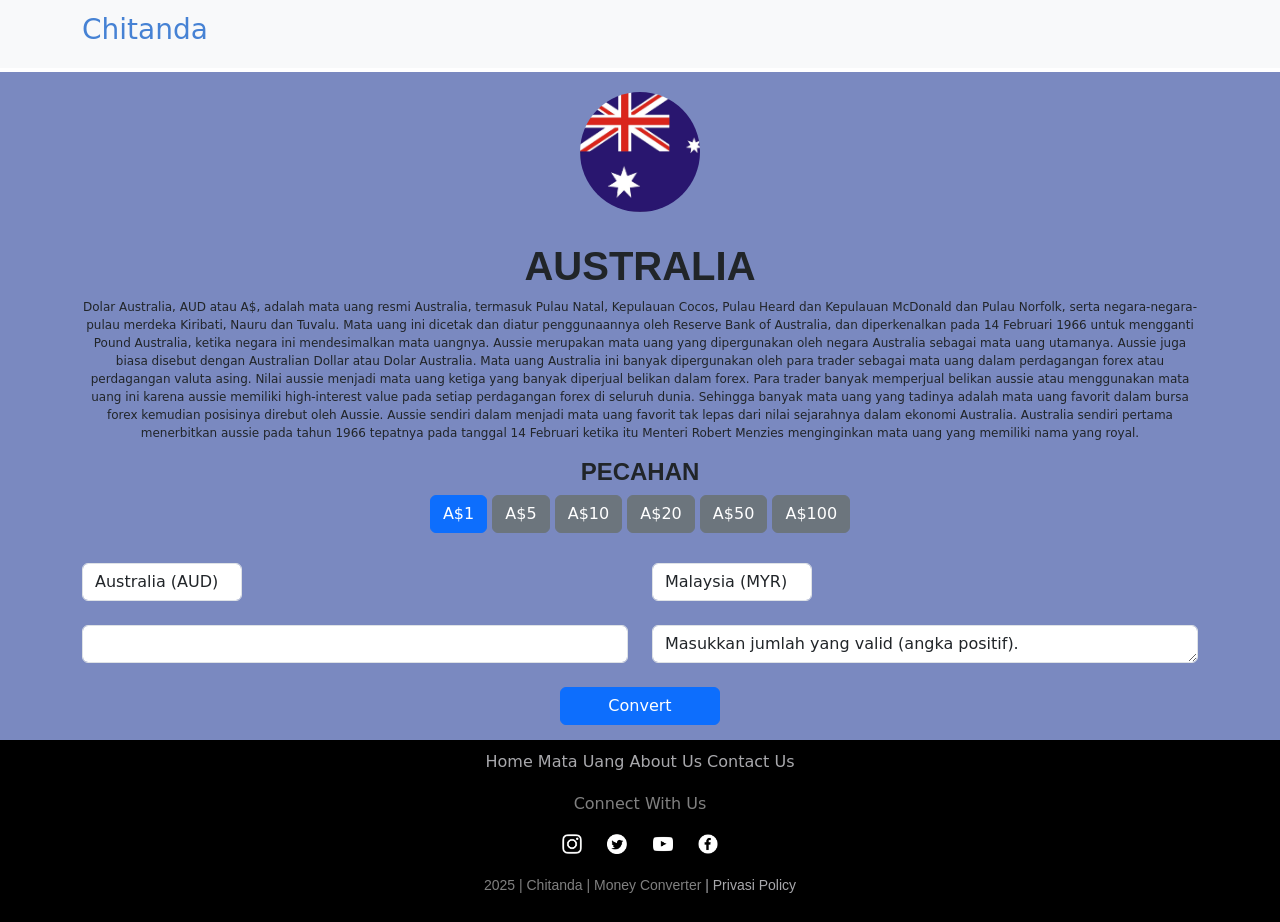
<file: hehe2/Australia.html>
<!DOCTYPE html>
<html lang="en">
<head>
    <meta charset="utf-8">
	<meta name="viewport" content="width=device-width, initial-scale=1">
    <title>Chitanda | Konversi Mata Uang</title>
    <!-- my css -->
	<link rel="stylesheet" href="style-content.css">
    <link rel="stylesheet" href="style.css">
    <!-- icon css -->
    <link rel="stylesheet" href="https://cdn.jsdelivr.net/npm/bootstrap-icons@1.5.0/font/bootstrap-icons.css">
    <!-- bootstrap css -->
    <link href="https://cdn.jsdelivr.net/npm/bootstrap@5.0.0/dist/css/bootstrap.min.css" rel="stylesheet" integrity="sha384-wEmeIV1mKuiNpC+IOBjI7aAzPcEZeedi5yW5f2yOq55WWLwNGmvvx4Um1vskeMj0" crossorigin="anonymous">
    <!-- script bootstap -->
    <script src="https://cdn.jsdelivr.net/npm/bootstrap@5.0.0/dist/js/bootstrap.bundle.min.js" integrity="sha384-p34f1UUtsS3wqzfto5wAAmdvj+osOnFyQFpp4Ua3gs/ZVWx6oOypYoCJhGGScy+8" crossorigin="anonymous"></script>
    <script src="https://ajax.googleapis.com/ajax/libs/jquery/3.5.1/jquery.min.js"></script>
    <script src="https://cdnjs.cloudflare.com/ajax/libs/popper.js/1.16.0/umd/popper.min.js"></script>
    <script src="https://maxcdn.bootstrapcdn.com/bootstrap/4.5.2/js/bootstrap.min.js"></script>
    <script src="script-content1.js"></script>
</head>
<body>
	<!-- navbar -->
    <nav class="navbar navbar-expand-lg navbar-light bg-light fixed-top">
		<div class="container">
			<a class="navbar-brand" href="index.html">
				<h3>Chitanda</h3>
			</a>
		</div>
	</nav>
	<br>
	<br>
	<br>
	<!-- Australia -->
	<section id="australia">
		<div class="container">
			<center>
                <img class="flag-content" src="img/ausy.jpg" alt="australia">
                <h1 class="black">Australia</h1>
                <p class="paragraf">Dolar Australia, AUD atau A$, adalah mata uang resmi Australia, termasuk Pulau Natal, Kepulauan Cocos, Pulau Heard dan Kepulauan McDonald dan Pulau Norfolk, serta negara-negara-pulau merdeka Kiribati, Nauru dan Tuvalu. 
                    Mata uang ini dicetak dan diatur penggunaannya oleh Reserve Bank of Australia, dan diperkenalkan pada 14 Februari 1966 untuk mengganti Pound Australia, ketika negara ini mendesimalkan mata uangnya.
                    Aussie merupakan mata uang yang dipergunakan oleh negara Australia sebagai mata uang utamanya. Aussie juga biasa disebut dengan Australian Dollar atau Dolar Australia. 
                    Mata uang Australia ini banyak dipergunakan oleh para trader sebagai mata uang dalam perdagangan forex atau perdagangan valuta asing. Nilai aussie menjadi mata uang ketiga yang banyak diperjual belikan dalam forex. 
                    Para trader banyak memperjual belikan aussie atau menggunakan mata uang ini karena aussie memiliki high-interest value pada setiap perdagangan forex di seluruh dunia. 
                    Sehingga banyak mata uang yang tadinya adalah mata uang favorit dalam bursa forex kemudian posisinya direbut oleh Aussie.
                    Aussie sendiri dalam menjadi mata uang favorit tak lepas dari nilai sejarahnya dalam ekonomi Australia. Australia sendiri pertama menerbitkan aussie pada tahun 1966 tepatnya pada tanggal 14 Februari ketika itu Menteri Robert Menzies menginginkan mata uang yang memiliki nama yang royal.                  
                </p>
                <h4 class="black">Pecahan</h4>
                <tr>
                    <td>
                        <button class="btn btn-primary" onclick="isiJumlah(1)">A$1</button>
                    </td>
					<button class="btn btn-secondary" onclick="isiJumlah(5)">A$5</button>
					<button class="btn btn-secondary" onclick="isiJumlah(10)">A$10</button>
					<button class="btn btn-secondary" onclick="isiJumlah(20)">A$20</button>
					<button class="btn btn-secondary" onclick="isiJumlah(50)">A$50</button>
					<button class="btn btn-secondary" onclick="isiJumlah(100)">A$100</button>
                </tr>
            </center>
			<div class="row" id="konversi">
				<div class="col-lg-6">
					<select class="form-control" id="Dom">
						<option value="AUD">Australia (AUD)</option>
					</select> <br>
					<input min="0" class="form-control" type="number" name="jumlah" id="jumlah2">
				</div>
				<div class="col-lg-6">
					<select class="form-control" id="Sub">
						<option value="MYR">Malaysia (MYR)</option>
						<option value="IDR">Indonesia (IDR)</option>
						<option value="THB">Thailand (THB)</option>
						<option value="AUD">Australia (AUD)</option>
						<option value="USD">Amerika (USD)</option>
						<option value="GBP">Britania Raya (GBP)</option>
						<option value="EUR">Eropa (EUR)</option>
						<option value="CNY">China (CNY)</option>
						<option value="KRW">Korea (KRW)</option>
						<option value="SAR">Arab (SAR)</option>
						<option value="JPY">Jepang (JPY)</option>
						<option value="PHP">Filipina (PHP)</option>
					</select> <br>
					<textarea class="form-control" name="hasil2" id="hasil2"></textarea> <br>
				</div>
			</div>
			<center>
				<button type="button" onclick="klik2()" class="btn btn-primary" style="width: 160px;">Convert</button>
			</center>
		</div>
	</section>
	<!-- footer -->
	<footer>
        <div class="container" style="padding: 10px; text-align: center;">
        	<a class="link" href="#">Home</a>
        	<a class="link" href="#amerika">Mata Uang</a>
        	<a class="link" href="#about">About Us</a>
        	<a class="link" href="#contact">Contact Us</a>
        </div>
        <div class="container" style="text-align: center;">
        	<h6 id="sosmed"style="color: gray;">Connect With Us</h6>
        	<a id="sosmed" href="instagram.com"><img src="img/ig.png" alt="instagram" style="width: 20px; height: 20px;"></a>
        	<a id="sosmed" href="twitter.com"><img src="img/twitter.png" alt="twitter" style="width: 20px; height: 20px;"></a>
        	<a id="sosmed" href="youtube.com"><img src="img/yt.png" alt="yt" style="width: 20px; height: 20px;"></a>
        	<a id="sosmed" href="facebook.com"><img src="img/fb.png" alt="fb" style="width: 20px; height: 20px;"></a>
        </div>
        <p>2025 | Chitanda | Money Converter <a class="link"href="#">| Privasi Policy</a></p>
    </footer>
</body>
</html>
</file>
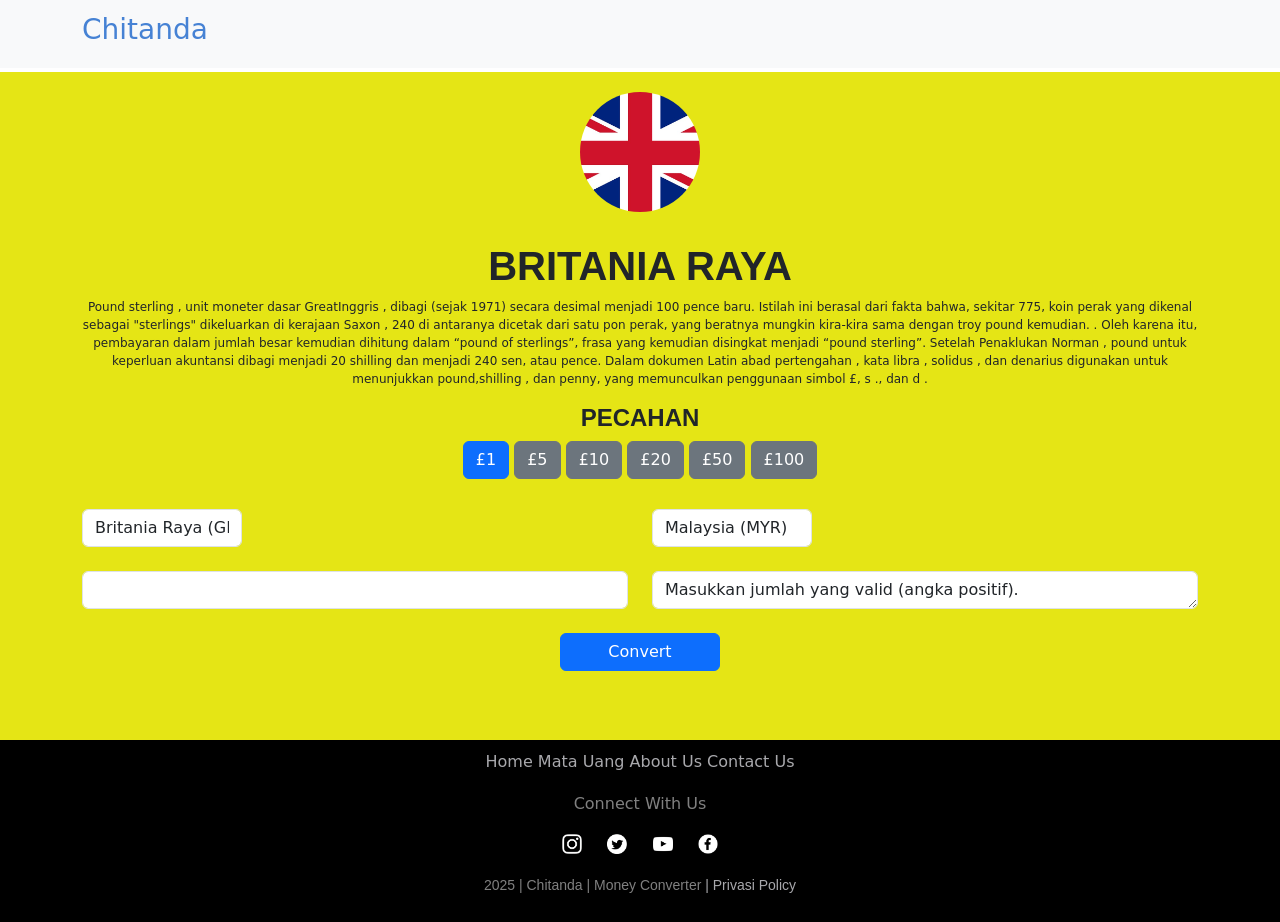
<file: hehe2/britania.html>
<!DOCTYPE html>
<html lang="en">
<head>
    <meta charset="utf-8">
	<meta name="viewport" content="width=device-width, initial-scale=1">
    <title>Chitanda | Konversi Mata Uang</title>
    <!-- my css -->
	<link rel="stylesheet" href="style-content.css">
    <link rel="stylesheet" href="style.css">
    <!-- icon css -->
    <link rel="stylesheet" href="https://cdn.jsdelivr.net/npm/bootstrap-icons@1.5.0/font/bootstrap-icons.css">
    <!-- bootstrap css -->
    <link href="https://cdn.jsdelivr.net/npm/bootstrap@5.0.0/dist/css/bootstrap.min.css" rel="stylesheet" integrity="sha384-wEmeIV1mKuiNpC+IOBjI7aAzPcEZeedi5yW5f2yOq55WWLwNGmvvx4Um1vskeMj0" crossorigin="anonymous">
    <!-- script bootstap -->
    <script src="https://cdn.jsdelivr.net/npm/bootstrap@5.0.0/dist/js/bootstrap.bundle.min.js" integrity="sha384-p34f1UUtsS3wqzfto5wAAmdvj+osOnFyQFpp4Ua3gs/ZVWx6oOypYoCJhGGScy+8" crossorigin="anonymous"></script>
    <script src="https://ajax.googleapis.com/ajax/libs/jquery/3.5.1/jquery.min.js"></script>
    <script src="https://cdnjs.cloudflare.com/ajax/libs/popper.js/1.16.0/umd/popper.min.js"></script>
    <script src="https://maxcdn.bootstrapcdn.com/bootstrap/4.5.2/js/bootstrap.min.js"></script>
    <script src="script-content1.js"></script>
</head>
<body>
	<!-- navbar -->
    <nav class="navbar navbar-expand-lg navbar-light bg-light fixed-top">
		<div class="container">
		<a class="navbar-brand" href="index.html"><h3>Chitanda</h3></a>
		</div>
	</nav>
	<br>
	<br>
	<br>
	<!-- britania -->
	<section id="britania">
		<div class="container">
            <center>
                <img class="flag-content" src="img/britania.jpg" alt="britania">
                <h1 class="black">britania raya</h1>
                <p class="paragraf">Pound sterling , unit moneter dasar GreatInggris , dibagi (sejak 1971) secara desimal menjadi 100 pence baru. Istilah ini berasal dari fakta bahwa, sekitar 775, koin perak yang dikenal sebagai "sterlings" dikeluarkan di kerajaan Saxon , 240 di antaranya dicetak dari satu pon perak, yang beratnya mungkin kira-kira sama dengan troy pound kemudian. . Oleh karena itu, pembayaran dalam jumlah besar kemudian dihitung dalam “pound of sterlings”, frasa yang kemudian disingkat menjadi “pound sterling”. Setelah Penaklukan Norman , pound untuk keperluan akuntansi dibagi menjadi 20 shilling dan menjadi 240 sen, atau pence. Dalam dokumen Latin abad pertengahan , kata libra , solidus , dan denarius digunakan untuk menunjukkan pound,shilling , dan penny, yang memunculkan penggunaan simbol £, s ., dan d .                     
                </p>
                <h4 class="black">Pecahan</h4>
                <tr>
                    <td>
                        <button class="btn btn-primary" onclick="isiJumlah(1)">£1</button>
                    </td>
					<td>
					<button class="btn btn-secondary" onclick="isiJumlah(5)">£5</button>
					<button class="btn btn-secondary" onclick="isiJumlah(10)">£10</button>
					<button class="btn btn-secondary" onclick="isiJumlah(20)">£20</button>
					<button class="btn btn-secondary" onclick="isiJumlah(50)">£50</button>
					<button class="btn btn-secondary" onclick="isiJumlah(100)">£100</button>
					</td>
                </tr>
            </center>
			<div class="row" id="konversi">
				<div class="col-lg-6">
					<select class="form-control" id="Dom">
						<option value="GBP">Britania Raya (GBP)</option>
					</select> <br>
					<input min="0" class="form-control" type="number" name="jumlah" id="jumlah2"><br>
				</div>
				<div class="col-lg-6">
						<select class="form-control" id="Sub">
						<option value="MYR">Malaysia (MYR)</option>
						<option value="IDR">Indonesia (IDR)</option>
						<option value="THB">Thailand (THB)</option>
						<option value="AUD">Australia (AUD)</option>
						<option value="USD">Amerika (USD)</option>
						<option value="GBP">Britania Raya (GBP)</option>
						<option value="EUR">Eropa (EUR)</option>
						<option value="CNY">China (CNY)</option>
						<option value="KRW">Korea (KRW)</option>
						<option value="SAR">Arab (SAR)</option>
						<option value="JPY">Jepang (JPY)</option>
						<option value="PHP">Filipina (PHP)</option>
					</select> <br>
					<textarea class="form-control" name="hasil2" id="hasil2"></textarea> <br>
				</div>
			</div>
			<center>
				<button type="button" onclick="klik2()" class="btn btn-primary" style="width: 160px;">Convert</button>
			</center>
		</div>
	</section>
	<!-- footer -->
	<footer>
        <div class="container" style="padding: 10px; text-align: center;">
        	<a class="link" href="#">Home</a>
        	<a class="link" href="#amerika">Mata Uang</a>
        	<a class="link" href="#about">About Us</a>
        	<a class="link" href="#contact">Contact Us</a>
        </div>
        <div class="container" style="text-align: center;">
        	<h6 id="sosmed"style="color: gray;">Connect With Us</h6>
        	<a id="sosmed" href="instagram.com"><img src="img/ig.png" alt="instagram" style="width: 20px; height: 20px;"></a>
        	<a id="sosmed" href="twitter.com"><img src="img/twitter.png" alt="twitter" style="width: 20px; height: 20px;"></a>
        	<a id="sosmed" href="youtube.com"><img src="img/yt.png" alt="yt" style="width: 20px; height: 20px;"></a>
        	<a id="sosmed" href="facebook.com"><img src="img/fb.png" alt="fb" style="width: 20px; height: 20px;"></a>
        </div>
        <p>2025 | Chitanda | Money Converter <a class="link"href="#">| Privasi Policy</a></p>
    </footer>
</body>
</html>
</file>
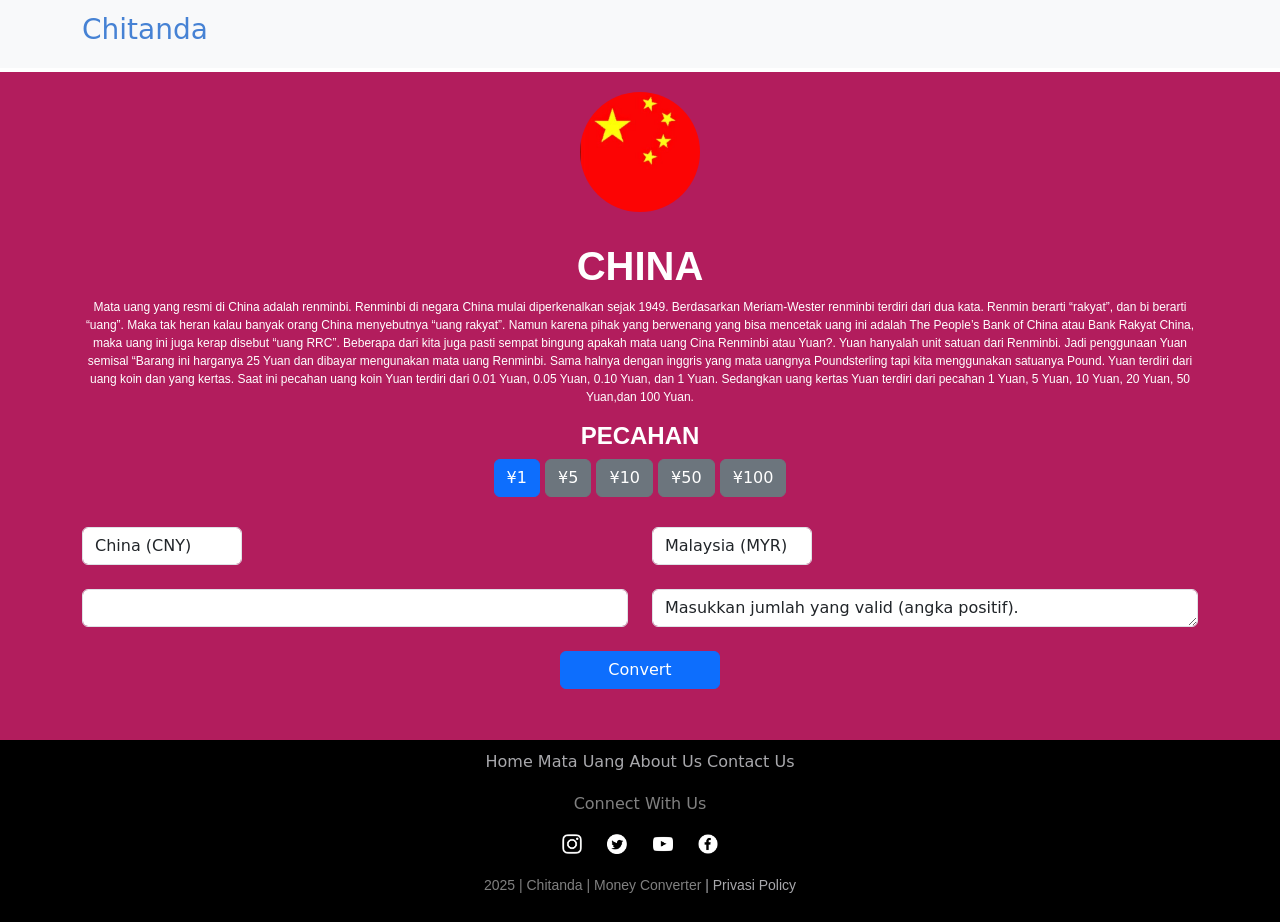
<file: hehe2/china.html>
<!DOCTYPE html>
<html lang="en">
<head>
    <meta charset="utf-8">
	<meta name="viewport" content="width=device-width, initial-scale=1">
    <title>Chitanda | Konversi Mata Uang</title>
    <!-- my css -->
	<link rel="stylesheet" href="style-content.css">
    <link rel="stylesheet" href="style.css">
    <!-- icon css -->
    <link rel="stylesheet" href="https://cdn.jsdelivr.net/npm/bootstrap-icons@1.5.0/font/bootstrap-icons.css">
    <!-- bootstrap css -->
    <link href="https://cdn.jsdelivr.net/npm/bootstrap@5.0.0/dist/css/bootstrap.min.css" rel="stylesheet" integrity="sha384-wEmeIV1mKuiNpC+IOBjI7aAzPcEZeedi5yW5f2yOq55WWLwNGmvvx4Um1vskeMj0" crossorigin="anonymous">
    <!-- script bootstap -->
    <script src="https://cdn.jsdelivr.net/npm/bootstrap@5.0.0/dist/js/bootstrap.bundle.min.js" integrity="sha384-p34f1UUtsS3wqzfto5wAAmdvj+osOnFyQFpp4Ua3gs/ZVWx6oOypYoCJhGGScy+8" crossorigin="anonymous"></script>
    <script src="https://ajax.googleapis.com/ajax/libs/jquery/3.5.1/jquery.min.js"></script>
    <script src="https://cdnjs.cloudflare.com/ajax/libs/popper.js/1.16.0/umd/popper.min.js"></script>
    <script src="https://maxcdn.bootstrapcdn.com/bootstrap/4.5.2/js/bootstrap.min.js"></script>
    <script src="script-content1.js"></script>
</head>
<body>
	<!-- navbar -->
    <nav class="navbar navbar-expand-lg navbar-light bg-light fixed-top">
		<div class="container">
			<a class="navbar-brand" href="index.html"><h3> Chitanda</h3></a>
		</div>
	</nav>
	<br>
	<br>
	<br>
	<!-- China -->
	<section id="china">
		<div class="container">
            <center>
                <img class="flag-content" src="img/china.jpg" alt="china">
                <h1 class="white">China</h1>
                <p class="paragraf subwhite">Mata uang yang resmi di China adalah renminbi. Renminbi di negara China mulai diperkenalkan sejak 1949. Berdasarkan Meriam-Wester renminbi terdiri dari dua kata. Renmin berarti “rakyat”, dan bi berarti “uang”. Maka tak heran kalau banyak orang China menyebutnya “uang rakyat”. Namun karena pihak yang berwenang yang bisa mencetak uang ini adalah The People’s Bank of China atau Bank Rakyat China, maka uang ini juga kerap disebut “uang RRC”. Beberapa dari kita juga pasti sempat bingung apakah mata uang Cina Renminbi atau Yuan?. Yuan hanyalah unit satuan dari Renminbi. Jadi penggunaan Yuan semisal “Barang ini harganya 25 Yuan dan dibayar mengunakan mata uang Renminbi. Sama halnya dengan inggris yang mata uangnya Poundsterling tapi kita menggunakan satuanya Pound. Yuan terdiri dari uang koin dan yang kertas. Saat ini pecahan uang koin Yuan terdiri dari 0.01 Yuan, 0.05 Yuan, 0.10 Yuan, dan 1 Yuan. Sedangkan uang kertas Yuan terdiri dari pecahan 1 Yuan, 5 Yuan, 10 Yuan, 20 Yuan, 50 Yuan,dan 100 Yuan.                    
                </p>
                <h4 class="white">pecahan</h4>
                <tr>
                    <td>
                        <button class="btn btn-primary" onclick="isiJumlah(1)">¥1</button>
                    </td>
					<button class="btn btn-secondary" onclick="isiJumlah(5)">¥5</button>
					<button class="btn btn-secondary" onclick="isiJumlah(10)">¥10</button>
					<button class="btn btn-secondary" onclick="isiJumlah(50)">¥50</button>
					<button class="btn btn-secondary" onclick="isiJumlah(100)">¥100</button>
                </tr>
            </center>
			<div class="row" id="konversi">
				<div class="col-lg-6">
					<select class="form-control" id="Dom">
						<option value="CNY">China (CNY)</option>
					</select> <br>
					<input min="0" class="form-control" type="number" name="jumlah" id="jumlah2"><br>
				</div>
				<div class="col-lg-6">
					<select class="form-control" id="Sub">
						<option value="MYR">Malaysia (MYR)</option>
						<option value="IDR">Indonesia (IDR)</option>
						<option value="THB">Thailand (THB)</option>
						<option value="AUD">Australia (AUD)</option>
						<option value="USD">Amerika (USD)</option>
						<option value="GBP">Britania Raya (GBP)</option>
						<option value="EUR">Eropa (EUR)</option>
						<option value="CNY">China (CNY)</option>
						<option value="KRW">Korea (KRW)</option>
						<option value="SAR">Arab (SAR)</option>
						<option value="JPY">Jepang (JPY)</option>
						<option value="PHP">Filipina (PHP)</option>
					</select> <br>
					<textarea class="form-control" name="hasil2" id="hasil2"></textarea> <br>
				</div>
			</div>
			<center>
				<button type="button" onclick="klik2()" class="btn btn-primary" style="width: 160px;">Convert</button>
			</center>
		</div>
	</section>
	<!-- footer -->
	<footer>
        <div class="container" style="padding: 10px; text-align: center;">
        	<a class="link" href="#">Home</a>
        	<a class="link" href="#amerika">Mata Uang</a>
        	<a class="link" href="#about">About Us</a>
        	<a class="link" href="#contact">Contact Us</a>
        </div>
        <div class="container" style="text-align: center;">
        	<h6 id="sosmed"style="color: gray;">Connect With Us</h6>
        	<a id="sosmed" href="instagram.com"><img src="img/ig.png" alt="instagram" style="width: 20px; height: 20px;"></a>
        	<a id="sosmed" href="twitter.com"><img src="img/twitter.png" alt="twitter" style="width: 20px; height: 20px;"></a>
        	<a id="sosmed" href="youtube.com"><img src="img/yt.png" alt="yt" style="width: 20px; height: 20px;"></a>
        	<a id="sosmed" href="facebook.com"><img src="img/fb.png" alt="fb" style="width: 20px; height: 20px;"></a>
        </div>
        <p>2025 | Chitanda | Money Converter <a class="link"href="#">| Privasi Policy</a></p>
    </footer>
</body>
</html>
</file>
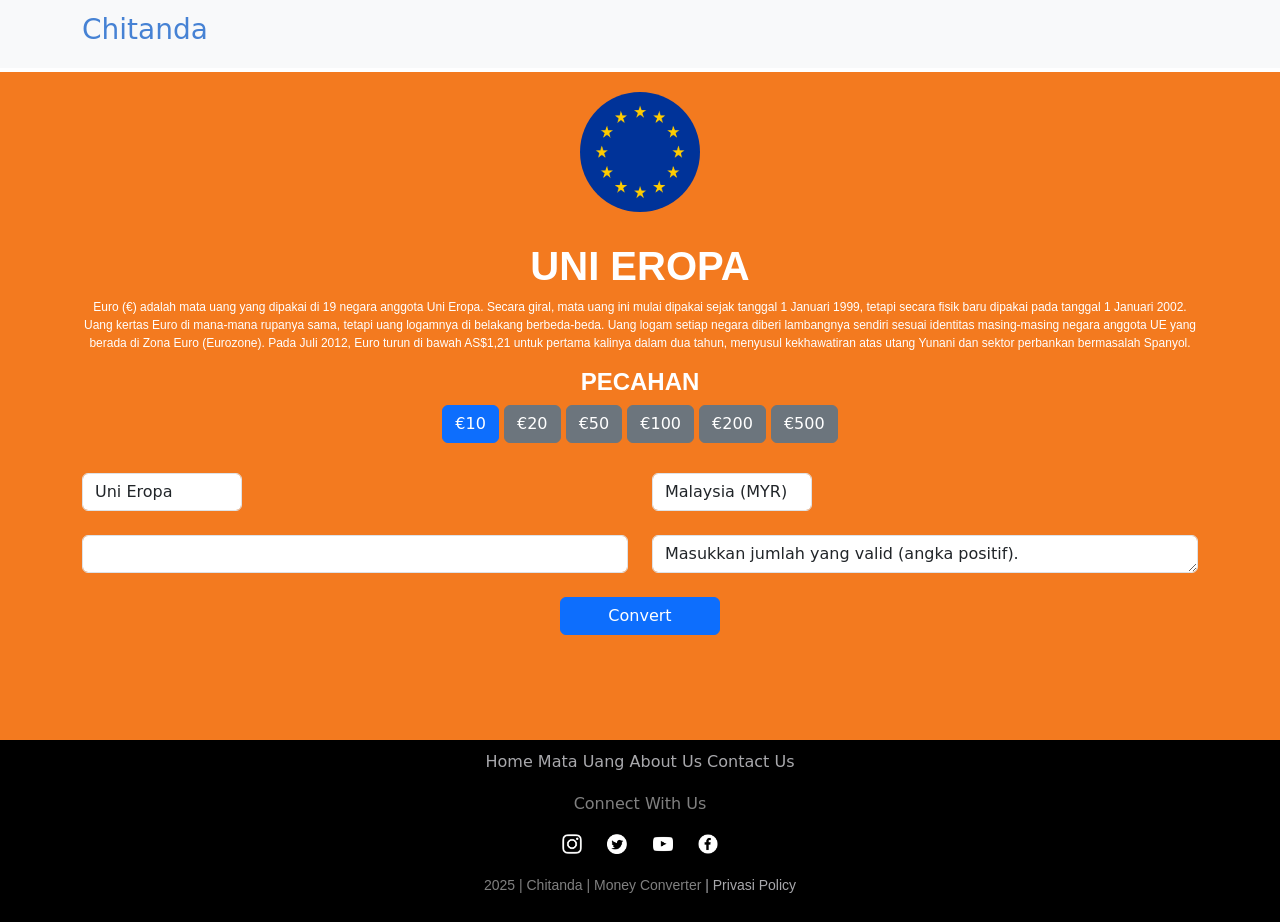
<file: hehe2/eropa.html>
<!DOCTYPE html>
<html lang="en">
<head>
    <meta charset="utf-8">
	<meta name="viewport" content="width=device-width, initial-scale=1">
    <title>Chitanda | Konversi Mata Uang</title>
    <!-- my css -->
	<link rel="stylesheet" href="style-content.css">
    <link rel="stylesheet" href="style.css">
    <!-- icon css -->
    <link rel="stylesheet" href="https://cdn.jsdelivr.net/npm/bootstrap-icons@1.5.0/font/bootstrap-icons.css">
    <!-- bootstrap css -->
    <link href="https://cdn.jsdelivr.net/npm/bootstrap@5.0.0/dist/css/bootstrap.min.css" rel="stylesheet" integrity="sha384-wEmeIV1mKuiNpC+IOBjI7aAzPcEZeedi5yW5f2yOq55WWLwNGmvvx4Um1vskeMj0" crossorigin="anonymous">
    <!-- script bootstap -->
    <script src="https://cdn.jsdelivr.net/npm/bootstrap@5.0.0/dist/js/bootstrap.bundle.min.js" integrity="sha384-p34f1UUtsS3wqzfto5wAAmdvj+osOnFyQFpp4Ua3gs/ZVWx6oOypYoCJhGGScy+8" crossorigin="anonymous"></script>
    <script src="https://ajax.googleapis.com/ajax/libs/jquery/3.5.1/jquery.min.js"></script>
    <script src="https://cdnjs.cloudflare.com/ajax/libs/popper.js/1.16.0/umd/popper.min.js"></script>
    <script src="https://maxcdn.bootstrapcdn.com/bootstrap/4.5.2/js/bootstrap.min.js"></script>
    <script src="script-content1.js"></script>
</head>
<body>
	<!-- navbar -->
    <nav class="navbar navbar-expand-lg navbar-light bg-light fixed-top">
		<div class="container">
		<a class="navbar-brand" href="index.html"><h3> Chitanda</h3></a>
		</div>
	</nav>
	<br>
	<br>
	<br>
	<!-- eropa -->
	<section id="eropa">
		<div class="container">
            <center>
                <img class="flag-content" src="img/eropa.png" alt="eropa">
                <h1 class="white">uni eropa</h1>
                <p class="paragraf subwhite">Euro (€) adalah mata uang yang dipakai di 19 negara anggota Uni Eropa. Secara giral, mata uang ini mulai dipakai sejak tanggal 1 Januari 1999, tetapi secara fisik baru dipakai pada tanggal 1 Januari 2002. Uang kertas Euro di mana-mana rupanya sama, tetapi uang logamnya di belakang berbeda-beda. Uang logam setiap negara diberi lambangnya sendiri sesuai identitas masing-masing negara anggota UE yang berada di Zona Euro (Eurozone).
                    Pada Juli 2012, Euro turun di bawah AS$1,21 untuk pertama kalinya dalam dua tahun, menyusul kekhawatiran atas utang Yunani dan sektor perbankan bermasalah Spanyol.
                </p>
                <h4 class="white">pecahan</h4>
                <tr>
                    <td>
                        <button class="btn btn-primary"onclick="isiJumlah(1)>€5</button>
                    </td>
					<button class="btn btn-secondary" onclick="isiJumlah(10)">€10</button>
					<button class="btn btn-secondary" onclick="isiJumlah(20)">€20</button>
					<button class="btn btn-secondary" onclick="isiJumlah(50)">€50</button>
					<button class="btn btn-secondary" onclick="isiJumlah(100)">€100</button>
					<button class="btn btn-secondary" onclick="isiJumlah(200)">€200</button>
					<button class="btn btn-secondary" onclick="isiJumlah(500)">€500</button>
                </tr>
            </center>
			<div class="row" id="konversi">
				<div class="col-lg-6">
					<select class="form-control" id="Dom">
						<option value="EUR">Uni Eropa</option>
					</select> <br>
					<input min="0" class="form-control" type="number" name="jumlah" id="jumlah2"><br>
				</div>
				<div class="col-lg-6">
					<select class="form-control" id="Sub">
						<option value="MYR">Malaysia (MYR)</option>
						<option value="IDR">Indonesia (IDR)</option>
						<option value="THB">Thailand (THB)</option>
						<option value="AUD">Australia (AUD)</option>
						<option value="USD">Amerika (USD)</option>
						<option value="GBP">Britania Raya (GBP)</option>
						<option value="EUR">Eropa (EUR)</option>
						<option value="CNY">China (CNY)</option>
						<option value="KRW">Korea (KRW)</option>
						<option value="SAR">Arab (SAR)</option>
						<option value="JPY">Jepang (JPY)</option>
						<option value="PHP">Filipina (PHP)</option>
					</select> <br>
					<textarea class="form-control" name="hasil2" id="hasil2"></textarea> <br>
				</div>
			</div>
			<center>
				<button type="button" onclick="klik2()" class="btn btn-primary" style="width: 160px;">Convert</button>
			</center>
		</div>
	</section>
	<!-- footer -->
	<footer>
        <div class="container" style="padding: 10px; text-align: center;">
        	<a class="link" href="#">Home</a>
        	<a class="link" href="#amerika">Mata Uang</a>
        	<a class="link" href="#about">About Us</a>
        	<a class="link" href="#contact">Contact Us</a>
        </div>
        <div class="container" style="text-align: center;">
        	<h6 id="sosmed"style="color: gray;">Connect With Us</h6>
        	<a id="sosmed" href="instagram.com"><img src="img/ig.png" alt="instagram" style="width: 20px; height: 20px;"></a>
        	<a id="sosmed" href="twitter.com"><img src="img/twitter.png" alt="twitter" style="width: 20px; height: 20px;"></a>
        	<a id="sosmed" href="youtube.com"><img src="img/yt.png" alt="yt" style="width: 20px; height: 20px;"></a>
        	<a id="sosmed" href="facebook.com"><img src="img/fb.png" alt="fb" style="width: 20px; height: 20px;"></a>
        </div>
        <p>2025 | Chitanda | Money Converter <a class="link"href="#">| Privasi Policy</a></p>
    </footer>
</body>
</html>
</file>
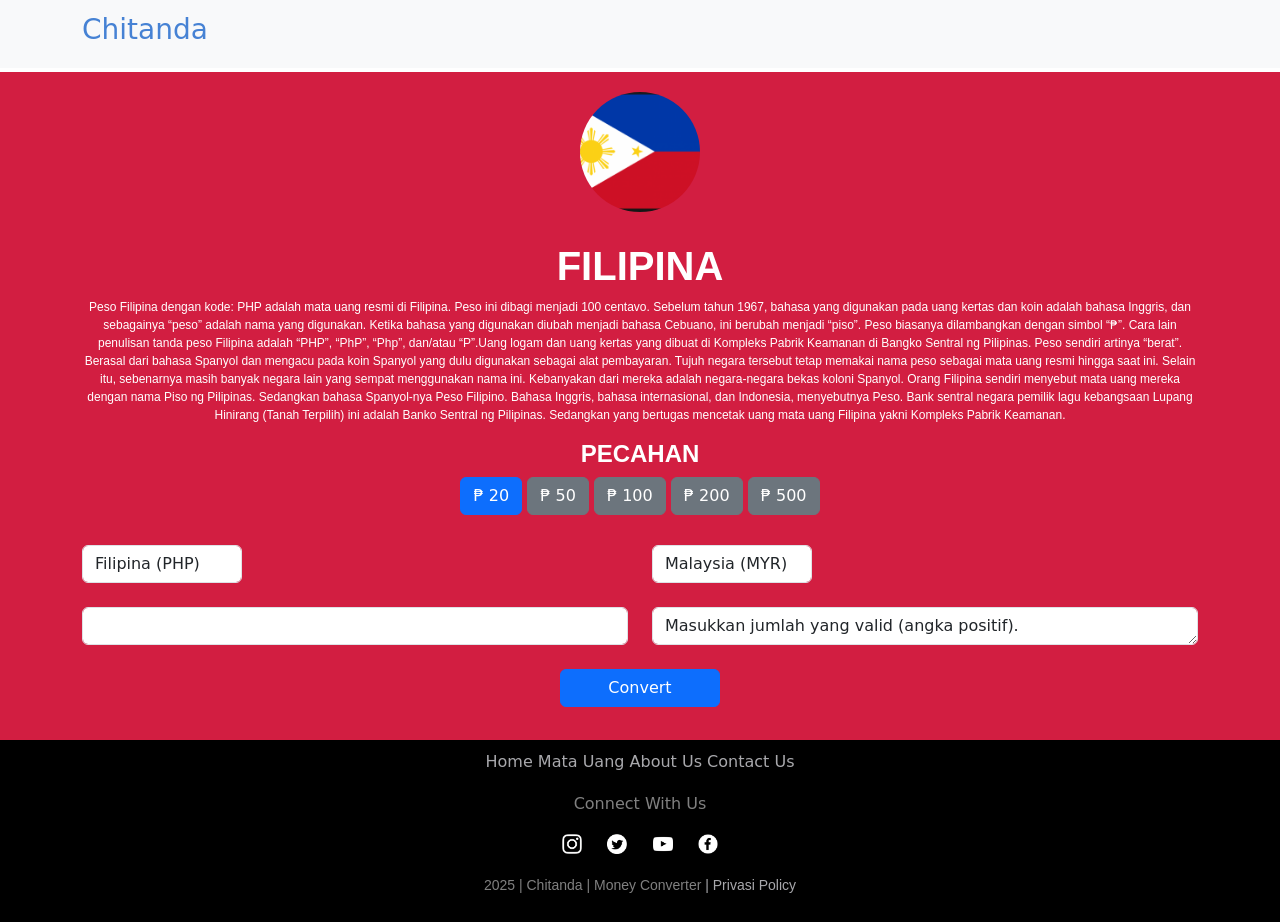
<file: hehe2/filipina.html>
<!DOCTYPE html>
<html lang="en">
<head>
    <meta charset="utf-8">
	<meta name="viewport" content="width=device-width, initial-scale=1">
    <title>Chitanda | Konversi Mata Uang</title>
    <!-- my css -->
	<link rel="stylesheet" href="style-content.css">
    <link rel="stylesheet" href="style.css">
    <!-- icon css -->
    <link rel="stylesheet" href="https://cdn.jsdelivr.net/npm/bootstrap-icons@1.5.0/font/bootstrap-icons.css">
    <!-- bootstrap css -->
    <link href="https://cdn.jsdelivr.net/npm/bootstrap@5.0.0/dist/css/bootstrap.min.css" rel="stylesheet" integrity="sha384-wEmeIV1mKuiNpC+IOBjI7aAzPcEZeedi5yW5f2yOq55WWLwNGmvvx4Um1vskeMj0" crossorigin="anonymous">
    <!-- script bootstap -->
    <script src="https://cdn.jsdelivr.net/npm/bootstrap@5.0.0/dist/js/bootstrap.bundle.min.js" integrity="sha384-p34f1UUtsS3wqzfto5wAAmdvj+osOnFyQFpp4Ua3gs/ZVWx6oOypYoCJhGGScy+8" crossorigin="anonymous"></script>
    <script src="https://ajax.googleapis.com/ajax/libs/jquery/3.5.1/jquery.min.js"></script>
    <script src="https://cdnjs.cloudflare.com/ajax/libs/popper.js/1.16.0/umd/popper.min.js"></script>
    <script src="https://maxcdn.bootstrapcdn.com/bootstrap/4.5.2/js/bootstrap.min.js"></script>
    <script src="script-content1.js"></script>
</head>
<body>
	<!-- navbar -->
    <nav class="navbar navbar-expand-lg navbar-light bg-light fixed-top">
		<div class="container">
			<a class="navbar-brand" href="index.html"><h3> Chitanda</h3></a>
		</div>
	</nav>
	<br>
	<br>
	<br>
	<!-- Filipina -->
	<section id="filipin">
		<div class="container">
            <center>
                <img class="flag-content" src="img/flipin.png" alt="filipina">
                <h1 class="white">Filipina</h1>
                <p class="paragraf subwhite">Peso Filipina dengan kode: PHP adalah mata uang resmi di Filipina. Peso ini dibagi menjadi 100 centavo. Sebelum tahun 1967, bahasa yang digunakan pada uang kertas dan koin adalah bahasa Inggris, dan sebagainya “peso” adalah nama yang digunakan. Ketika bahasa yang digunakan diubah menjadi bahasa Cebuano, ini berubah menjadi “piso”. Peso biasanya dilambangkan dengan simbol “₱”. Cara lain penulisan tanda peso Filipina adalah “PHP”, “PhP”, “Php”, dan/atau “P”.Uang logam dan uang kertas yang dibuat di Kompleks Pabrik Keamanan di Bangko Sentral ng Pilipinas. Peso sendiri artinya “berat”. Berasal dari bahasa Spanyol dan mengacu pada koin Spanyol yang dulu digunakan sebagai alat pembayaran. Tujuh negara tersebut tetap memakai nama peso sebagai mata uang resmi hingga saat ini. Selain itu, sebenarnya masih banyak negara lain yang sempat menggunakan nama ini. Kebanyakan dari mereka adalah negara-negara bekas koloni Spanyol. Orang Filipina sendiri menyebut mata uang mereka dengan nama Piso ng Pilipinas. Sedangkan bahasa Spanyol-nya Peso Filipino. Bahasa Inggris, bahasa internasional, dan Indonesia, menyebutnya Peso. Bank sentral negara pemilik lagu kebangsaan Lupang Hinirang (Tanah Terpilih) ini adalah Banko Sentral ng Pilipinas. Sedangkan yang bertugas mencetak uang mata uang Filipina yakni Kompleks Pabrik Keamanan.            
                </p>
                <h4 class="white">pecahan</h4>
                <tr>
                    <td>
                        <button class="btn btn-primary"onclick="isiJumlah(1)">₱ 20</button>
                    </td>
					<button class="btn btn-secondary" onclick="isiJumlah(50)">₱ 50</button>
					<button class="btn btn-secondary" onclick="isiJumlah(100)">₱ 100</button>
					<button class="btn btn-secondary" onclick="isiJumlah(200)">₱ 200</button>
					<button class="btn btn-secondary" onclick="isiJumlah(500)">₱ 500</button>
                </tr>
            </center>
			<div class="row" id="konversi">
				<div class="col-lg-6">
					<select class="form-control" id="Dom">
						<option value="PHP">Filipina (PHP)</option>
					</select> <br>
					<input min="0" class="form-control" type="number" name="jumlah" id="jumlah2"><br>
				</div>
				<div class="col-lg-6">
					<select class="form-control" id="Sub">
						<option value="MYR">Malaysia (MYR)</option>
						<option value="IDR">Indonesia (IDR)</option>
						<option value="THB">Thailand (THB)</option>
						<option value="AUD">Australia (AUD)</option>
						<option value="USD">Amerika (USD)</option>
						<option value="GBP">Britania Raya (GBP)</option>
						<option value="EUR">Eropa (EUR)</option>
						<option value="CNY">China (CNY)</option>
						<option value="KRW">Korea (KRW)</option>
						<option value="SAR">Arab (SAR)</option>
						<option value="JPY">Jepang (JPY)</option>
						<option value="PHP">Filipina (PHP)</option>
					</select> <br>
					<textarea class="form-control" name="hasil2" id="hasil2"></textarea> <br>
				</div>
			</div>
			<center>
				<button type="button" onclick="klik2()" class="btn btn-primary" style="width: 160px;">Convert</button>
			</center>
		</div>
	</section>
	<!-- footer -->
	<footer>
        <div class="container" style="padding: 10px; text-align: center;">
        	<a class="link" href="#">Home</a>
        	<a class="link" href="#amerika">Mata Uang</a>
        	<a class="link" href="#about">About Us</a>
        	<a class="link" href="#contact">Contact Us</a>
        </div>
        <div class="container" style="text-align: center;">
        	<h6 id="sosmed"style="color: gray;">Connect With Us</h6>
        	<a id="sosmed" href="instagram.com"><img src="img/ig.png" alt="instagram" style="width: 20px; height: 20px;"></a>
        	<a id="sosmed" href="twitter.com"><img src="img/twitter.png" alt="twitter" style="width: 20px; height: 20px;"></a>
        	<a id="sosmed" href="youtube.com"><img src="img/yt.png" alt="yt" style="width: 20px; height: 20px;"></a>
        	<a id="sosmed" href="facebook.com"><img src="img/fb.png" alt="fb" style="width: 20px; height: 20px;"></a>
        </div>
        <p>2025 | Chitanda | Money Converter <a class="link"href="#">| Privasi Policy</a></p>
    </footer>
</body>
</html>
</file>
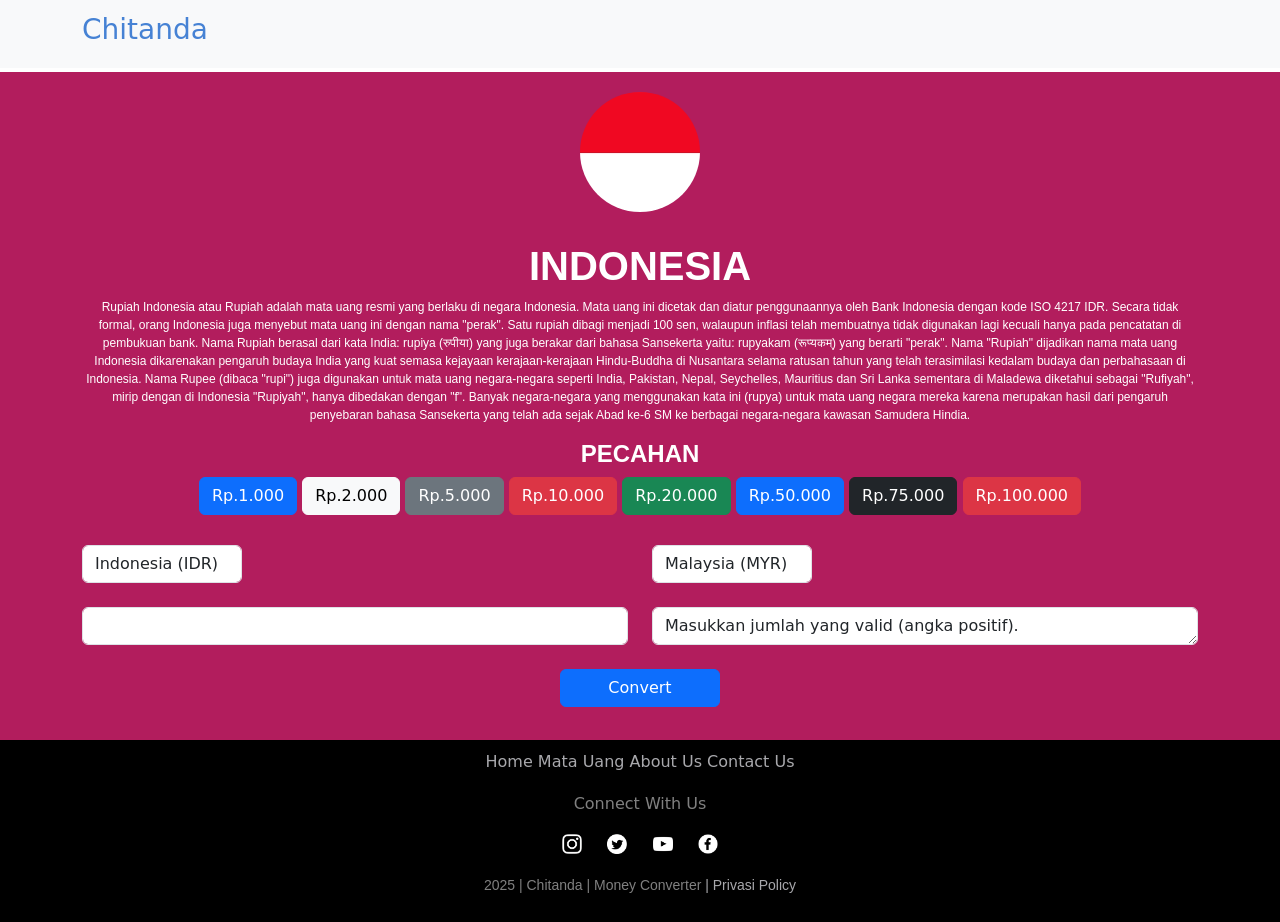
<file: hehe2/Indonesia.html>
<!DOCTYPE html>
<html lang="en">
<head>
    <meta charset="utf-8">
	<meta name="viewport" content="width=device-width, initial-scale=1">
    <title>Chitanda | Konversi Mata Uang</title>
    <!-- my css -->
	<link rel="stylesheet" href="style-content.css">
    <link rel="stylesheet" href="style.css">
    <!-- icon css -->
    <link rel="stylesheet" href="https://cdn.jsdelivr.net/npm/bootstrap-icons@1.5.0/font/bootstrap-icons.css">
    <!-- bootstrap css -->
    <link href="https://cdn.jsdelivr.net/npm/bootstrap@5.0.0/dist/css/bootstrap.min.css" rel="stylesheet" integrity="sha384-wEmeIV1mKuiNpC+IOBjI7aAzPcEZeedi5yW5f2yOq55WWLwNGmvvx4Um1vskeMj0" crossorigin="anonymous">
    <!-- script bootstap -->
    <script src="https://cdn.jsdelivr.net/npm/bootstrap@5.0.0/dist/js/bootstrap.bundle.min.js" integrity="sha384-p34f1UUtsS3wqzfto5wAAmdvj+osOnFyQFpp4Ua3gs/ZVWx6oOypYoCJhGGScy+8" crossorigin="anonymous"></script>
    <script src="https://ajax.googleapis.com/ajax/libs/jquery/3.5.1/jquery.min.js"></script>
    <script src="https://cdnjs.cloudflare.com/ajax/libs/popper.js/1.16.0/umd/popper.min.js"></script>
    <script src="https://maxcdn.bootstrapcdn.com/bootstrap/4.5.2/js/bootstrap.min.js"></script>
    <script src="script-content1.js"></script>
</head>
<body>
	<!-- navbar -->
    <nav class="navbar navbar-expand-lg navbar-light bg-light fixed-top">
		<div class="container">
			<a class="navbar-brand" href="index.html">
				<h3>Chitanda</h3>
			</a>
		</div>
	</nav>
	<br>
	<br>
	<br>
	<!-- Indonesia -->
	<section id="indonesia">
		<div class="container">
			<center>
                <img class="flag-content" src="img/indonesia.jpg" alt="indonesia">
                <h1 class="white">Indonesia</h1>
                <p class="paragraf subwhite">Rupiah Indonesia atau Rupiah adalah mata uang resmi yang berlaku di negara Indonesia. Mata uang ini dicetak dan diatur penggunaannya oleh Bank Indonesia dengan kode ISO 4217 IDR. 
					Secara tidak formal, orang Indonesia juga menyebut mata uang ini dengan nama "perak". Satu rupiah dibagi menjadi 100 sen, walaupun inflasi telah membuatnya tidak digunakan lagi kecuali hanya pada pencatatan di pembukuan bank. 
					Nama Rupiah berasal dari kata India: rupiya (रुपीया) yang juga berakar dari bahasa Sansekerta yaitu: rupyakam (रूप्यकम्) yang berarti "perak". 
					Nama "Rupiah" dijadikan nama mata uang Indonesia dikarenakan pengaruh budaya India yang kuat semasa kejayaan kerajaan-kerajaan Hindu-Buddha di Nusantara selama ratusan tahun yang telah terasimilasi kedalam budaya dan perbahasaan di Indonesia. 
					Nama Rupee (dibaca "rupi") juga digunakan untuk mata uang negara-negara seperti India, Pakistan, Nepal, Seychelles, Mauritius dan Sri Lanka sementara di Maladewa diketahui sebagai "Rufiyah", mirip dengan di Indonesia "Rupiyah", hanya dibedakan dengan "f". 
					Banyak negara-negara yang menggunakan kata ini (rupya) untuk mata uang negara mereka karena merupakan hasil dari pengaruh penyebaran bahasa Sansekerta yang telah ada sejak Abad ke-6 SM ke berbagai negara-negara kawasan Samudera Hindia.                    
                </p>
                <h4 class="white">Pecahan</h4>
                <tr>
                    <td>
                        <button class="btn btn-primary" onclick="isiJumlah(1000)">Rp.1.000</button>
                    </td>
					<button class="btn btn-light" onclick="isiJumlah(2000)">Rp.2.000</button>
					<button class="btn btn-secondary" onclick="isiJumlah(5000)">Rp.5.000</button>
					<button class="btn btn-danger" onclick="isiJumlah(10000)">Rp.10.000</button>
					<button class="btn btn-success" onclick="isiJumlah(20000)">Rp.20.000</button>
					<button class="btn btn-primary" onclick="isiJumlah(50000)">Rp.50.000</button>
					<button class="btn btn-dark" onclick="isiJumlah(75000)">Rp.75.000</button>
					<button class="btn btn-danger" onclick="isiJumlah(100000)">Rp.100.000</button>
                </tr>
            </center>
			<div class="row" id="konversi">
				<div class="col-lg-6">
					<select class="form-control" id="Dom">
						<option value="IDR">Indonesia (IDR)</option>
					</select> <br>
					<input min="0" class="form-control" type="number" name="jumlah" id="jumlah2">
				</div>
				<div class="col-lg-6">
					<select class="form-control" id="Sub">
						<option value="MYR">Malaysia (MYR)</option>
						<option value="THB">Thailand (THB)</option>
						<option value="AUD">Australia (AUD)</option>
						<option value="USD">Amerika (USD)</option>
						<option value="GBP">Britania Raya (GBP)</option>
						<option value="EUR">Eropa (EUR)</option>
						<option value="CNY">China (CNY)</option>
						<option value="KRW">Korea (KRW)</option>
						<option value="SAR">Arab (SAR)</option>
						<option value="JPY">Jepang (JPY)</option>
						<option value="PHP">Filipina (PHP)</option>
					</select> <br>
					<textarea class="form-control" name="hasil2" id="hasil2"></textarea> <br>
				</div>
			</div>
			<center>
				<button type="button" onclick="klik2()" class="btn btn-primary" style="width: 160px;">Convert</button>
			</center>
		</div>
	</section>
	<!-- footer -->
	<footer>
        <div class="container" style="padding: 10px; text-align: center;">
        	<a class="link" href="#">Home</a>
        	<a class="link" href="#amerika">Mata Uang</a>
        	<a class="link" href="#about">About Us</a>
        	<a class="link" href="#contact">Contact Us</a>
        </div>
        <div class="container" style="text-align: center;">
        	<h6 id="sosmed"style="color: gray;">Connect With Us</h6>
        	<a id="sosmed" href="instagram.com"><img src="img/ig.png" alt="instagram" style="width: 20px; height: 20px;"></a>
        	<a id="sosmed" href="twitter.com"><img src="img/twitter.png" alt="twitter" style="width: 20px; height: 20px;"></a>
        	<a id="sosmed" href="youtube.com"><img src="img/yt.png" alt="yt" style="width: 20px; height: 20px;"></a>
        	<a id="sosmed" href="facebook.com"><img src="img/fb.png" alt="fb" style="width: 20px; height: 20px;"></a>
        </div>
        <p>2025 | Chitanda | Money Converter <a class="link"href="#">| Privasi Policy</a></p>
    </footer>
</body>
</html>
</file>
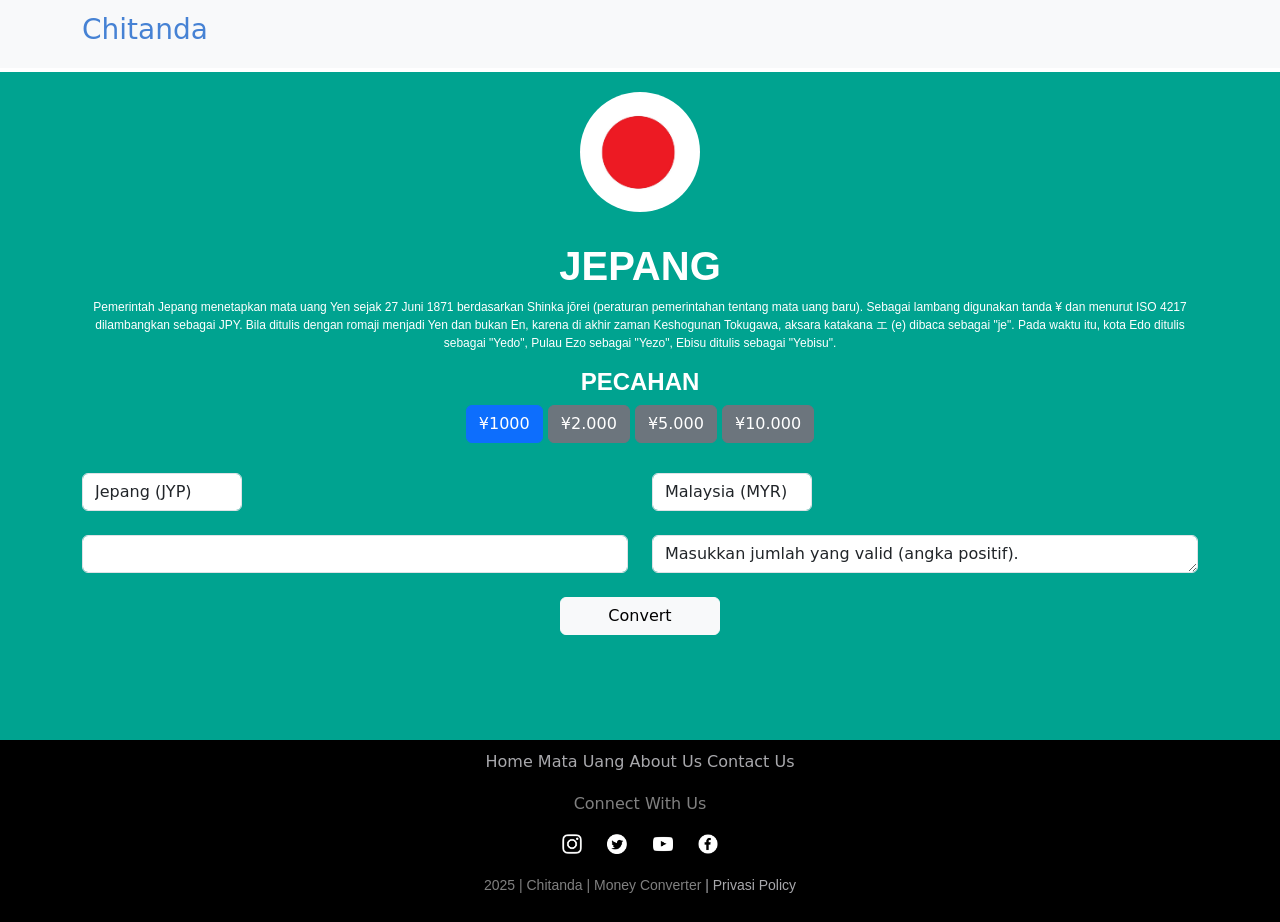
<file: hehe2/jepang.html>
<!DOCTYPE html>
<html lang="en">
<head>
    <meta charset="utf-8">
	<meta name="viewport" content="width=device-width, initial-scale=1">
    <title>Chitanda | Konversi Mata Uang</title>
    <!-- my css -->
	<link rel="stylesheet" href="style-content.css">
    <link rel="stylesheet" href="style.css">
    <!-- icon css -->
    <link rel="stylesheet" href="https://cdn.jsdelivr.net/npm/bootstrap-icons@1.5.0/font/bootstrap-icons.css">
    <!-- bootstrap css -->
    <link href="https://cdn.jsdelivr.net/npm/bootstrap@5.0.0/dist/css/bootstrap.min.css" rel="stylesheet" integrity="sha384-wEmeIV1mKuiNpC+IOBjI7aAzPcEZeedi5yW5f2yOq55WWLwNGmvvx4Um1vskeMj0" crossorigin="anonymous">
    <!-- script bootstap -->
    <script src="https://cdn.jsdelivr.net/npm/bootstrap@5.0.0/dist/js/bootstrap.bundle.min.js" integrity="sha384-p34f1UUtsS3wqzfto5wAAmdvj+osOnFyQFpp4Ua3gs/ZVWx6oOypYoCJhGGScy+8" crossorigin="anonymous"></script>
    <script src="https://ajax.googleapis.com/ajax/libs/jquery/3.5.1/jquery.min.js"></script>
    <script src="https://cdnjs.cloudflare.com/ajax/libs/popper.js/1.16.0/umd/popper.min.js"></script>
    <script src="https://maxcdn.bootstrapcdn.com/bootstrap/4.5.2/js/bootstrap.min.js"></script>
    <script src="script-content1.js"></script>
</head>
<body>
	<!-- navbar -->
    <nav class="navbar navbar-expand-lg navbar-light bg-light fixed-top">
		<div class="container">
			<a class="navbar-brand" href="index.html"><h3> Chitanda</h3></a>
		</div>
	</nav>
	<br>
	<br>
	<br>
	<!-- eropa -->
	<section id="jepang">
		<div class="container">
            <center>
                <img class="flag-content" src="img/jepang.jpg" alt="jepang">
                <h1 class="white">jepang</h1>
                <p class="paragraf subwhite">Pemerintah Jepang menetapkan mata uang Yen sejak 27 Juni 1871 berdasarkan Shinka jōrei 
					(peraturan pemerintahan tentang mata uang baru). 
					Sebagai lambang digunakan tanda ¥ dan menurut ISO 4217 dilambangkan sebagai JPY. 
					Bila ditulis dengan romaji menjadi Yen dan bukan En, karena di akhir zaman Keshogunan Tokugawa, 
					aksara katakana エ (e) dibaca sebagai "je". Pada waktu itu, kota Edo ditulis sebagai "Yedo", Pulau Ezo sebagai "Yezo",
					Ebisu ditulis sebagai "Yebisu".
                </p>
                <h4 class="white">Pecahan</h4>
                <tr>
                    <td>
                        <button class="btn btn-primary"onclick="isiJumlah(1)">¥1000</button>
                    </td>
                    <button class="btn btn-secondary" onclick="isiJumlah(2000)">¥2.000</button>
					<button class="btn btn-secondary" onclick="isiJumlah(5000)">¥5.000</button>
					<button class="btn btn-secondary" onclick="isiJumlah(10000)">¥10.000</button>
                </tr>
            </center>
			<div class="row" id="konversi">
				<div class="col-lg-6">
					<select class="form-control" id="Dom">
						<option value="JPY">Jepang (JYP)</option>
					</select> <br>
					<input min="0" class="form-control" type="number" name="jumlah" id="jumlah2"><br>
				</div>
				<div class="col-lg-6">
					<select class="form-control" id="Sub">
						<option value="MYR">Malaysia (MYR)</option>
						<option value="IDR">Indonesia (IDR)</option>
						<option value="THB">Thailand (THB)</option>
						<option value="AUD">Australia (AUD)</option>
						<option value="USD">Amerika (USD)</option>
						<option value="GBP">Britania Raya (GBP)</option>
						<option value="EUR">Eropa (EUR)</option>
						<option value="CNY">China (CNY)</option>
						<option value="KRW">Korea (KRW)</option>
						<option value="SAR">Arab (SAR)</option>
						<option value="JPY">Jepang (JPY)</option>
						<option value="PHP">Filipina (PHP)</option>
					</select> <br>
					<textarea class="form-control" name="hasil2" id="hasil2"></textarea> <br>
				</div>
			</div>
			<center>
				<button type="button" onclick="klik2()" class="btn btn-light" style="width: 160px;">Convert</button>
			</center>
		</div>
	</section>
	<!-- footer -->
	<footer>
        <div class="container" style="padding: 10px; text-align: center;">
        	<a class="link" href="#">Home</a>
        	<a class="link" href="#amerika">Mata Uang</a>
        	<a class="link" href="#about">About Us</a>
        	<a class="link" href="#contact">Contact Us</a>
        </div>
        <div class="container" style="text-align: center;">
        	<h6 id="sosmed"style="color: gray;">Connect With Us</h6>
        	<a id="sosmed" href="instagram.com"><img src="img/ig.png" alt="instagram" style="width: 20px; height: 20px;"></a>
        	<a id="sosmed" href="twitter.com"><img src="img/twitter.png" alt="twitter" style="width: 20px; height: 20px;"></a>
        	<a id="sosmed" href="youtube.com"><img src="img/yt.png" alt="yt" style="width: 20px; height: 20px;"></a>
        	<a id="sosmed" href="facebook.com"><img src="img/fb.png" alt="fb" style="width: 20px; height: 20px;"></a>
        </div>
        <p>2025 | Chitanda | Money Converter <a class="link"href="#">| Privasi Policy</a></p>
    </footer>
</body>
</html>
</file>
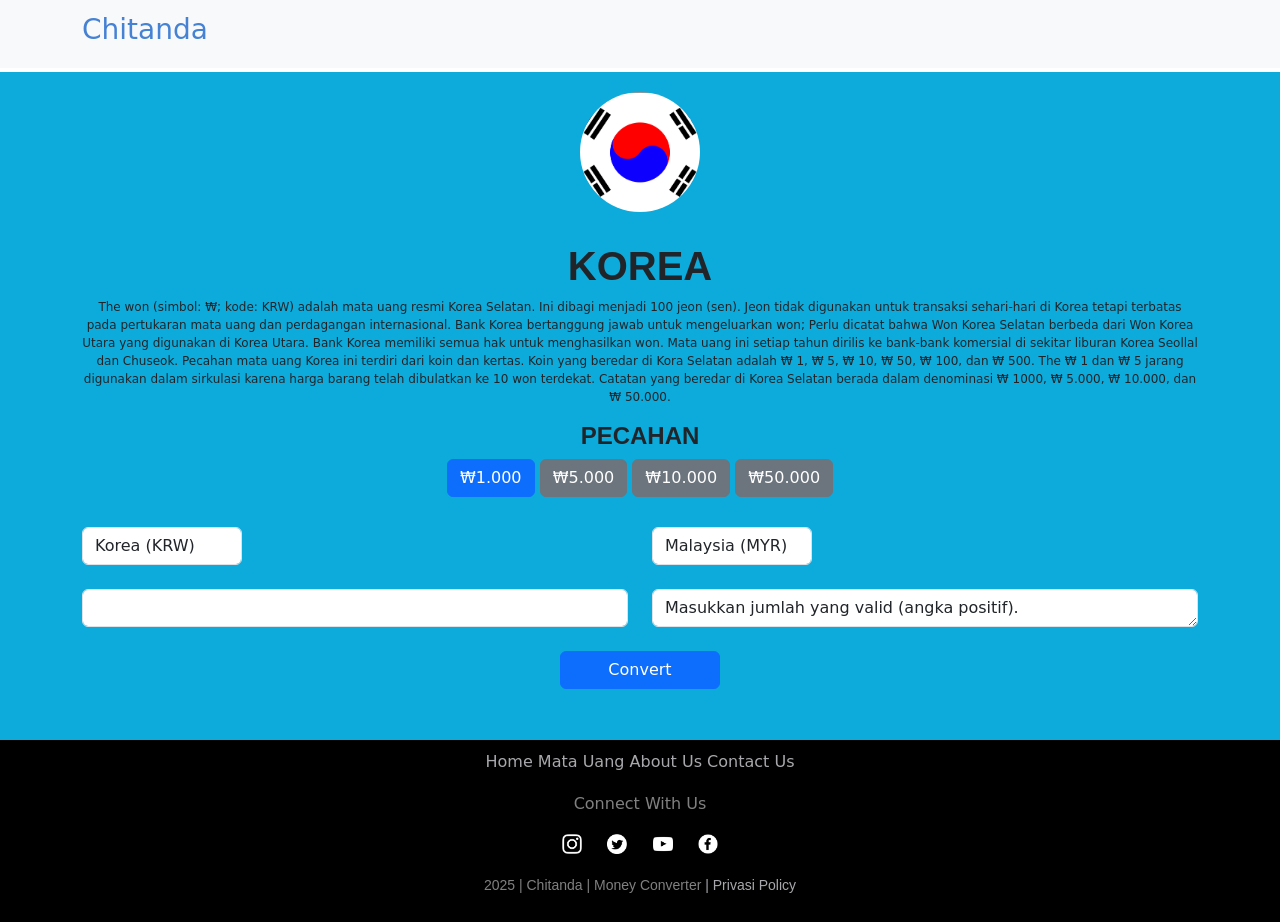
<file: hehe2/korea.html>
<!DOCTYPE html>
<html lang="en">
<head>
    <meta charset="utf-8">
	<meta name="viewport" content="width=device-width, initial-scale=1">
    <title>Chitanda | Konversi Mata Uang</title>
    <!-- my css -->
	<link rel="stylesheet" href="style-content.css">
    <link rel="stylesheet" href="style.css">
    <!-- icon css -->
    <link rel="stylesheet" href="https://cdn.jsdelivr.net/npm/bootstrap-icons@1.5.0/font/bootstrap-icons.css">
    <!-- bootstrap css -->
    <link href="https://cdn.jsdelivr.net/npm/bootstrap@5.0.0/dist/css/bootstrap.min.css" rel="stylesheet" integrity="sha384-wEmeIV1mKuiNpC+IOBjI7aAzPcEZeedi5yW5f2yOq55WWLwNGmvvx4Um1vskeMj0" crossorigin="anonymous">
    <!-- script bootstap -->
    <script src="https://cdn.jsdelivr.net/npm/bootstrap@5.0.0/dist/js/bootstrap.bundle.min.js" integrity="sha384-p34f1UUtsS3wqzfto5wAAmdvj+osOnFyQFpp4Ua3gs/ZVWx6oOypYoCJhGGScy+8" crossorigin="anonymous"></script>
    <script src="https://ajax.googleapis.com/ajax/libs/jquery/3.5.1/jquery.min.js"></script>
    <script src="https://cdnjs.cloudflare.com/ajax/libs/popper.js/1.16.0/umd/popper.min.js"></script>
    <script src="https://maxcdn.bootstrapcdn.com/bootstrap/4.5.2/js/bootstrap.min.js"></script>
    <script src="script-content1.js"></script>
</head>
<body>
	<!-- navbar -->
    <nav class="navbar navbar-expand-lg navbar-light bg-light fixed-top">
		<div class="container">
			<a class="navbar-brand" href="index.html"><h3> Chitanda</h3></a>
		</div>
	</nav>
	<br>
	<br>
	<br>
	<!-- Korea -->
	<section id="korea">
		<div class="container">
            <center>
                <img class="flag-content" src="img/korea.png" alt="korea">
                <h1 class="black">Korea</h1>
                <p class="paragraf">The won (simbol: ₩; kode: KRW) adalah mata uang resmi Korea Selatan. Ini dibagi menjadi 100 jeon (sen). Jeon tidak digunakan untuk transaksi sehari-hari di Korea tetapi terbatas pada pertukaran mata uang dan perdagangan internasional. Bank Korea bertanggung jawab untuk mengeluarkan won; Perlu dicatat bahwa Won Korea Selatan berbeda dari Won Korea Utara yang digunakan di Korea Utara. Bank Korea memiliki semua hak untuk menghasilkan won. Mata uang ini setiap tahun dirilis ke bank-bank komersial di sekitar liburan Korea Seollal dan Chuseok. Pecahan mata uang Korea ini terdiri dari koin dan kertas. Koin yang beredar di Kora Selatan adalah ₩ 1, ₩ 5, ₩ 10, ₩ 50, ₩ 100, dan ₩ 500. The ₩ 1 dan ₩ 5 jarang digunakan dalam sirkulasi karena harga barang telah dibulatkan ke 10 won terdekat. Catatan yang beredar di Korea Selatan berada dalam denominasi ₩ 1000, ₩ 5.000, ₩ 10.000, dan ₩ 50.000.                   
                </p>
                <h4 class="black">pecahan</h4>
                <tr>
                    <td>
                        <button class="btn btn-primary"onclick="isiJumlah(1)">₩1.000</button>
                    </td>
                    <button class="btn btn-secondary" onclick="isiJumlah(5000)">₩5.000</button>
					<button class="btn btn-secondary" onclick="isiJumlah(10000)">₩10.000</button>
					<button class="btn btn-secondary" onclick="isiJumlah(50000)">₩50.000</button>
                </tr>
            </center>
			<div class="row" id="konversi">
				<div class="col-lg-6">
					<select class="form-control" id="Dom">
						<option value="KRW">Korea (KRW)</option>
					</select> <br>
					<input min="0" class="form-control" type="number" name="jumlah" id="jumlah2"><br>
				</div>
				<div class="col-lg-6">
					<select class="form-control" id="Sub">
						<option value="MYR">Malaysia (MYR)</option>
						<option value="IDR">Indonesia (IDR)</option>
						<option value="THB">Thailand (THB)</option>
						<option value="AUD">Australia (AUD)</option>
						<option value="USD">Amerika (USD)</option>
						<option value="GBP">Britania Raya (GBP)</option>
						<option value="EUR">Eropa (EUR)</option>
						<option value="CNY">China (CNY)</option>
						<option value="KRW">Korea (KRW)</option>
						<option value="SAR">Arab (SAR)</option>
						<option value="JPY">Jepang (JPY)</option>
						<option value="PHP">Filipina (PHP)</option>
					</select> <br>
					<textarea class="form-control" name="hasil2" id="hasil2"></textarea> <br>
				</div>
			</div>
			<center>
				<button type="button" onclick="klik2()" class="btn btn-primary" style="width: 160px;">Convert</button>
			</center>
		</div>
	</section>
	<!-- footer -->
	<footer>
        <div class="container" style="padding: 10px; text-align: center;">
        	<a class="link" href="#">Home</a>
        	<a class="link" href="#amerika">Mata Uang</a>
        	<a class="link" href="#about">About Us</a>
        	<a class="link" href="#contact">Contact Us</a>
        </div>
        <div class="container" style="text-align: center;">
        	<h6 id="sosmed"style="color: gray;">Connect With Us</h6>
        	<a id="sosmed" href="instagram.com"><img src="img/ig.png" alt="instagram" style="width: 20px; height: 20px;"></a>
        	<a id="sosmed" href="twitter.com"><img src="img/twitter.png" alt="twitter" style="width: 20px; height: 20px;"></a>
        	<a id="sosmed" href="youtube.com"><img src="img/yt.png" alt="yt" style="width: 20px; height: 20px;"></a>
        	<a id="sosmed" href="facebook.com"><img src="img/fb.png" alt="fb" style="width: 20px; height: 20px;"></a>
        </div>
        <p>2025 | Chitanda | Money Converter <a class="link"href="#">| Privasi Policy</a></p>
    </footer>
</body>
</html>
</file>
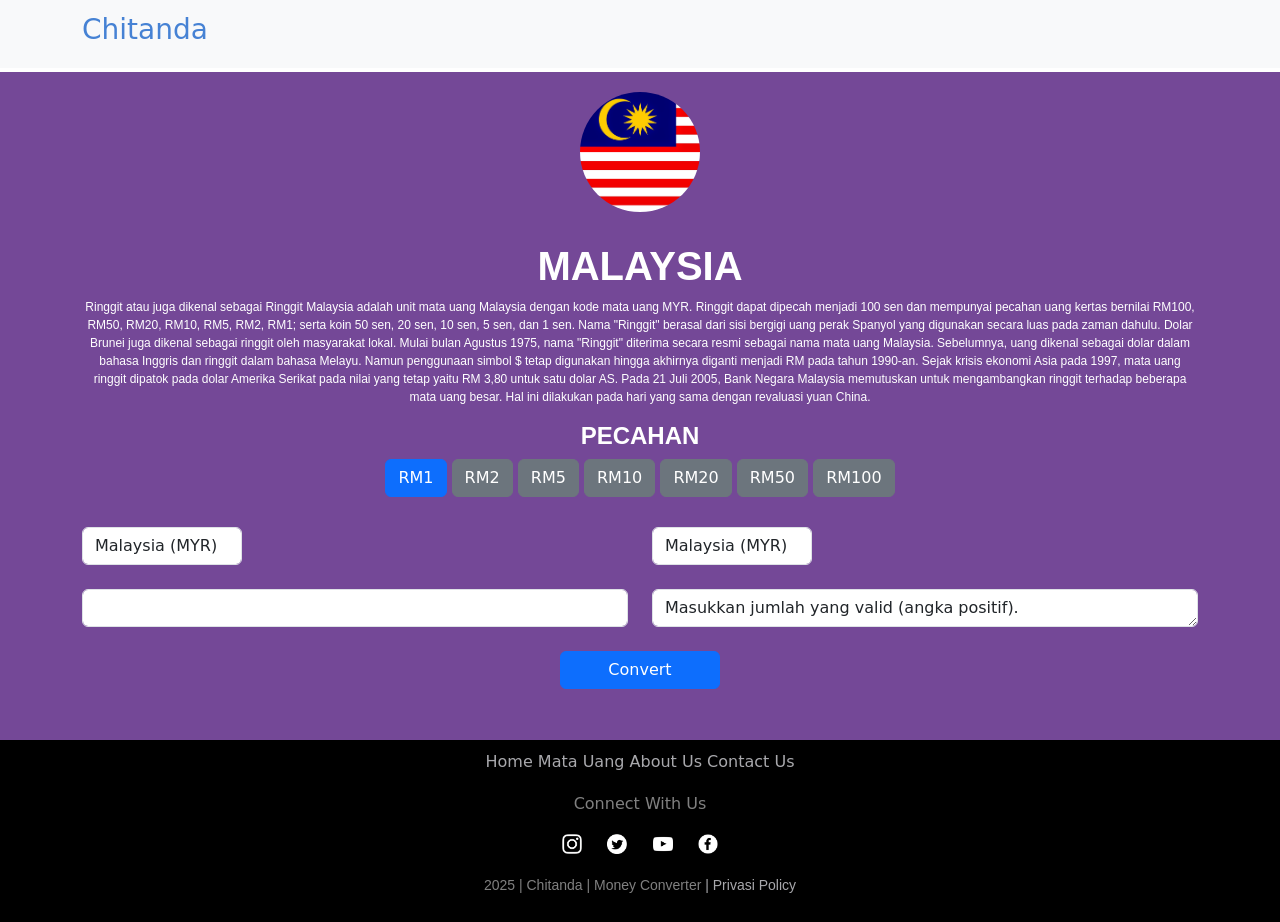
<file: hehe2/Malaysia.html>
<!DOCTYPE html>
<html lang="en">
<head>
    <meta charset="utf-8">
	<meta name="viewport" content="width=device-width, initial-scale=1">
    <title>Chitanda | Konversi Mata Uang</title>
    <!-- my css -->
	<link rel="stylesheet" href="style-content.css">
    <link rel="stylesheet" href="style.css">
    <!-- icon css -->
    <link rel="stylesheet" href="https://cdn.jsdelivr.net/npm/bootstrap-icons@1.5.0/font/bootstrap-icons.css">
    <!-- bootstrap css -->
    <link href="https://cdn.jsdelivr.net/npm/bootstrap@5.0.0/dist/css/bootstrap.min.css" rel="stylesheet" integrity="sha384-wEmeIV1mKuiNpC+IOBjI7aAzPcEZeedi5yW5f2yOq55WWLwNGmvvx4Um1vskeMj0" crossorigin="anonymous">
    <!-- script bootstap -->
    <script src="https://cdn.jsdelivr.net/npm/bootstrap@5.0.0/dist/js/bootstrap.bundle.min.js" integrity="sha384-p34f1UUtsS3wqzfto5wAAmdvj+osOnFyQFpp4Ua3gs/ZVWx6oOypYoCJhGGScy+8" crossorigin="anonymous"></script>
    <script src="https://ajax.googleapis.com/ajax/libs/jquery/3.5.1/jquery.min.js"></script>
    <script src="https://cdnjs.cloudflare.com/ajax/libs/popper.js/1.16.0/umd/popper.min.js"></script>
    <script src="https://maxcdn.bootstrapcdn.com/bootstrap/4.5.2/js/bootstrap.min.js"></script>
    <script src="script-content1.js"></script>
</head>
<body>
	<!-- navbar -->
    <nav class="navbar navbar-expand-lg navbar-light bg-light fixed-top">
		<div class="container">
			<a class="navbar-brand" href="index.html"><h3> Chitanda</h3></a>
		</div>
	</nav>
	<br>
	<br>
	<br>
	<!-- Malaysia -->
	<section id="malay">
		<div class="container">
			<center>
                <img class="flag-content" src="img/malay.jpg" alt="malaysia">
                <h1 class="white">Malaysia</h1>
                <p class="paragraf subwhite">Ringgit atau juga dikenal sebagai Ringgit Malaysia adalah unit mata uang Malaysia dengan kode mata uang MYR. 
                    Ringgit dapat dipecah menjadi 100 sen dan mempunyai pecahan uang kertas bernilai RM100, RM50, RM20, RM10, RM5, RM2, RM1; serta koin 50 sen, 20 sen, 10 sen, 5 sen, dan 1 sen. 
                    Nama "Ringgit" berasal dari sisi bergigi uang perak Spanyol yang digunakan secara luas pada zaman dahulu. Dolar Brunei juga dikenal sebagai ringgit oleh masyarakat lokal.
                    Mulai bulan Agustus 1975, nama "Ringgit" diterima secara resmi sebagai nama mata uang Malaysia. Sebelumnya, uang dikenal sebagai dolar dalam bahasa Inggris dan ringgit dalam bahasa Melayu. 
                    Namun penggunaan simbol $ tetap digunakan hingga akhirnya diganti menjadi RM pada tahun 1990-an.
                    Sejak krisis ekonomi Asia pada 1997, mata uang ringgit dipatok pada dolar Amerika Serikat pada nilai yang tetap yaitu RM 3,80 untuk satu dolar AS.
                    Pada 21 Juli 2005, Bank Negara Malaysia memutuskan untuk mengambangkan ringgit terhadap beberapa mata uang besar. Hal ini dilakukan pada hari yang sama dengan revaluasi yuan China.                    
                </p>
                <h4 class="white">Pecahan</h4>
                <tr>
                    <td>
                        <button class="btn btn-primary"onclick="isiJumlah(1)">RM1</button>
                    </td>
                    <button class="btn btn-secondary" onclick="isiJumlah(2)">RM2 </button>
					<button class="btn btn-secondary" onclick="isiJumlah(5)">RM5 </button>
					<button class="btn btn-secondary" onclick="isiJumlah(10)">RM10 </button>
					<button class="btn btn-secondary" onclick="isiJumlah(20)">RM20 </button>
					<button class="btn btn-secondary" onclick="isiJumlah(50)">RM50 </button>
					<button class="btn btn-secondary" onclick="isiJumlah(100)">RM100 </button>
                </tr>
            </center>
			<div class="row" id="konversi">
				<div class="col-lg-6">
					<select class="form-control" id="Dom">
						<option value="MYR">Malaysia (MYR)</option>
					</select> <br>
					<input min="0" class="form-control" type="number" name="jumlah" id="jumlah2">
				</div>
				<div class="col-lg-6">
					<select class="form-control" id="Sub">
						<option value="MYR">Malaysia (MYR)</option>
						<option value="IDR">Indonesia (IDR)</option>
						<option value="THB">Thailand (THB)</option>
						<option value="AUD">Australia (AUD)</option>
						<option value="USD">Amerika (USD)</option>
						<option value="GBP">Britania Raya (GBP)</option>
						<option value="EUR">Eropa (EUR)</option>
						<option value="CNY">China (CNY)</option>
						<option value="KRW">Korea (KRW)</option>
						<option value="SAR">Arab (SAR)</option>
						<option value="JPY">Jepang (JPY)</option>
						<option value="PHP">Filipina (PHP)</option>
					</select> <br>
					<textarea class="form-control" name="hasil2" id="hasil2"></textarea> <br>
				</div>
			</div>
			<center>
				<button type="button" onclick="klik2()" class="btn btn-primary" style="width: 160px;">Convert</button>
			</center>
		</div>
	</section>
	<!-- footer -->
	<footer>
        <div class="container" style="padding: 10px; text-align: center;">
        	<a class="link" href="#">Home</a>
        	<a class="link" href="#amerika">Mata Uang</a>
        	<a class="link" href="#about">About Us</a>
        	<a class="link" href="#contact">Contact Us</a>
        </div>
        <div class="container" style="text-align: center;">
        	<h6 id="sosmed"style="color: gray;">Connect With Us</h6>
        	<a id="sosmed" href="instagram.com"><img src="img/ig.png" alt="instagram" style="width: 20px; height: 20px;"></a>
        	<a id="sosmed" href="twitter.com"><img src="img/twitter.png" alt="twitter" style="width: 20px; height: 20px;"></a>
        	<a id="sosmed" href="youtube.com"><img src="img/yt.png" alt="yt" style="width: 20px; height: 20px;"></a>
        	<a id="sosmed" href="facebook.com"><img src="img/fb.png" alt="fb" style="width: 20px; height: 20px;"></a>
        </div>
        <p>2025 | Chitanda | Money Converter <a class="link"href="#">| Privasi Policy</a></p>
    </footer>
</body>
</html>
</file>
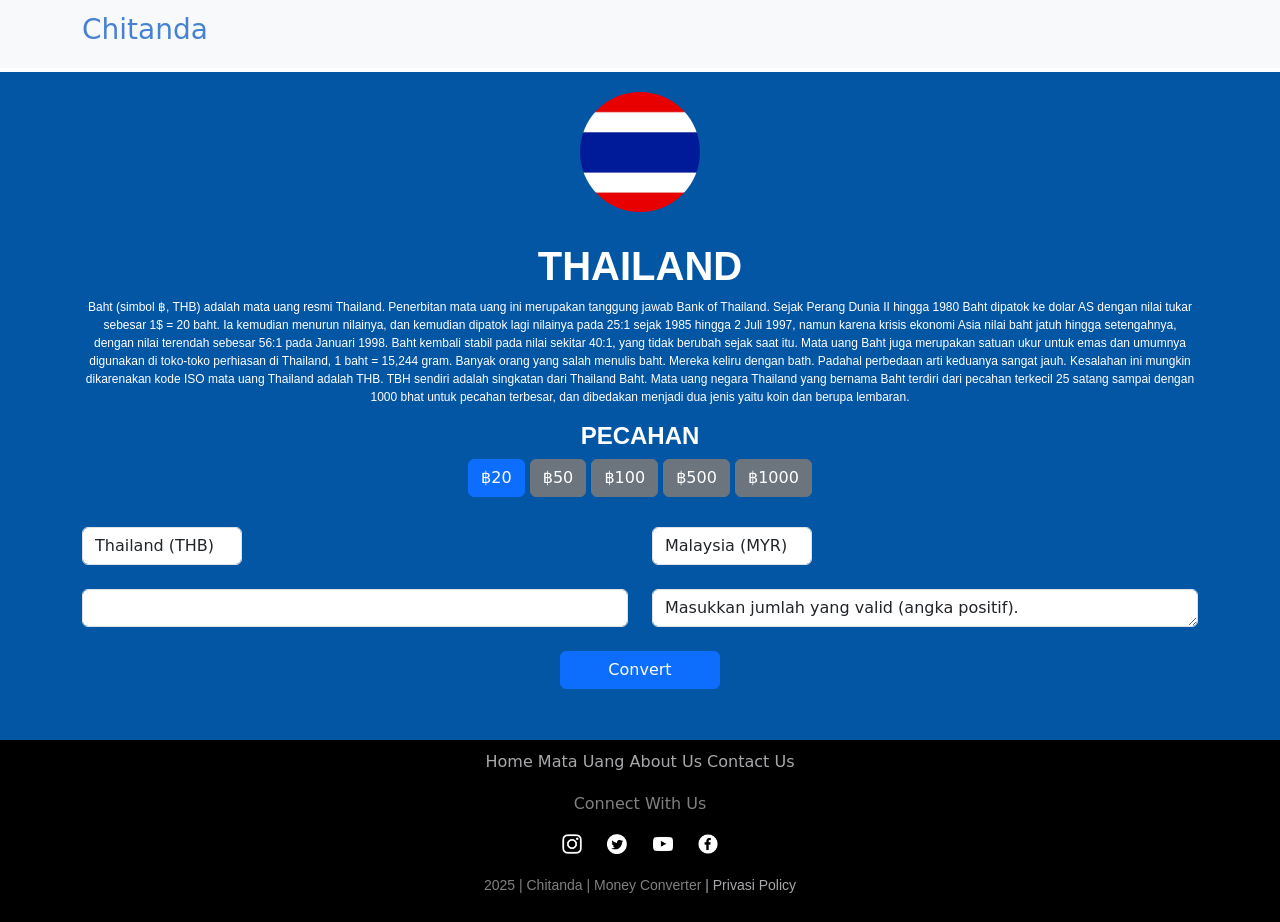
<file: hehe2/Thailand.html>
<!DOCTYPE html>
<html lang="en">
<head>
    <meta charset="utf-8">
	<meta name="viewport" content="width=device-width, initial-scale=1">
    <title>Chitanda | Konversi Mata Uang</title>
    <!-- my css -->
	<link rel="stylesheet" href="style-content.css">
    <link rel="stylesheet" href="style.css">
    <!-- icon css -->
    <link rel="stylesheet" href="https://cdn.jsdelivr.net/npm/bootstrap-icons@1.5.0/font/bootstrap-icons.css">
    <!-- bootstrap css -->
    <link href="https://cdn.jsdelivr.net/npm/bootstrap@5.0.0/dist/css/bootstrap.min.css" rel="stylesheet" integrity="sha384-wEmeIV1mKuiNpC+IOBjI7aAzPcEZeedi5yW5f2yOq55WWLwNGmvvx4Um1vskeMj0" crossorigin="anonymous">
    <!-- script bootstap -->
    <script src="https://cdn.jsdelivr.net/npm/bootstrap@5.0.0/dist/js/bootstrap.bundle.min.js" integrity="sha384-p34f1UUtsS3wqzfto5wAAmdvj+osOnFyQFpp4Ua3gs/ZVWx6oOypYoCJhGGScy+8" crossorigin="anonymous"></script>
    <script src="https://ajax.googleapis.com/ajax/libs/jquery/3.5.1/jquery.min.js"></script>
    <script src="https://cdnjs.cloudflare.com/ajax/libs/popper.js/1.16.0/umd/popper.min.js"></script>
    <script src="https://maxcdn.bootstrapcdn.com/bootstrap/4.5.2/js/bootstrap.min.js"></script>
    <script src="script-content1.js"></script>
</head>
<body>
	<!-- navbar -->
    <nav class="navbar navbar-expand-lg navbar-light bg-light fixed-top">
		<div class="container">
			<a class="navbar-brand" href="index.html"><h3> Chitanda</h3></a>
		</div>
	</nav>
	<br>
	<br>
	<br>
	<!-- Thailand -->
	<section id="thailand">
		<div class="container">
			<center>
                <img class="flag-content" src="img/thailand.jpg" alt="thailand">
                <h1 class="white">Thailand</h1>
                <p class="paragraf subwhite">Baht (simbol ฿, THB) adalah mata uang resmi Thailand. 
                    Penerbitan mata uang ini merupakan tanggung jawab Bank of Thailand. 
                    Sejak Perang Dunia II hingga 1980 Baht dipatok ke dolar AS dengan nilai tukar sebesar 1$ = 20 baht. 
                    Ia kemudian menurun nilainya, dan kemudian dipatok lagi nilainya pada 25:1 sejak 1985 hingga 2 Juli 1997, namun karena krisis ekonomi Asia nilai baht jatuh hingga setengahnya, dengan nilai terendah sebesar 56:1 pada Januari 1998. 
                    Baht kembali stabil pada nilai sekitar 40:1, yang tidak berubah sejak saat itu.
                    Mata uang Baht juga merupakan satuan ukur untuk emas dan umumnya digunakan di toko-toko perhiasan di Thailand, 1 baht = 15,244 gram. Banyak orang yang salah menulis baht. 
                    Mereka keliru dengan bath. Padahal perbedaan arti keduanya sangat jauh. Kesalahan ini mungkin dikarenakan kode ISO mata uang Thailand adalah THB. TBH sendiri adalah singkatan dari Thailand Baht.
                    Mata uang negara Thailand yang bernama Baht terdiri dari pecahan terkecil 25 satang sampai dengan 1000 bhat untuk pecahan terbesar, dan dibedakan menjadi dua jenis yaitu koin dan berupa lembaran.                    
                </p>
                <h4 class="white">Pecahan</h4>
                <tr>
                    <td>
                        <button class="btn btn-primary"onclick="isiJumlah(1)">฿20</button>
                    </td>
                    <button class="btn btn-secondary" onclick="isiJumlah(50)">฿50</button>
					<button class="btn btn-secondary" onclick="isiJumlah(100)">฿100</button>
					<button class="btn btn-secondary" onclick="isiJumlah(500)">฿500</button>
					<button class="btn btn-secondary" onclick="isiJumlah(1000)">฿1000</button>
                </tr>
            </center>
			<div class="row" id="konversi">
				<div class="col-lg-6">
					<select class="form-control" id="Dom">
						<option value="THB">Thailand (THB)</option>
					</select> <br>
					<input min="0" class="form-control" type="number" name="jumlah" id="jumlah2">
				</div>
				<div class="col-lg-6">
					<select class="form-control" id="Sub">
						<option value="MYR">Malaysia (MYR)</option>
						<option value="IDR">Indonesia (IDR)</option>
						<option value="THB">Thailand (THB)</option>
						<option value="AUD">Australia (AUD)</option>
						<option value="USD">Amerika (USD)</option>
						<option value="GBP">Britania Raya (GBP)</option>
						<option value="EUR">Eropa (EUR)</option>
						<option value="CNY">China (CNY)</option>
						<option value="KRW">Korea (KRW)</option>
						<option value="SAR">Arab (SAR)</option>
						<option value="JPY">Jepang (JPY)</option>
						<option value="PHP">Filipina (PHP)</option>
					</select> <br>
					<textarea class="form-control" name="hasil2" id="hasil2"></textarea> <br>
				</div>
			</div>
			<center>
				<button type="button" onclick="klik2()" class="btn btn-primary" style="width: 160px;">Convert</button>
			</center>
		</div>
	</section>
	<!-- footer -->
	<footer>
        <div class="container" style="padding: 10px; text-align: center;">
        	<a class="link" href="#">Home</a>
        	<a class="link" href="#amerika">Mata Uang</a>
        	<a class="link" href="#about">About Us</a>
        	<a class="link" href="#contact">Contact Us</a>
        </div>
        <div class="container" style="text-align: center;">
        	<h6 id="sosmed"style="color: gray;">Connect With Us</h6>
        	<a id="sosmed" href="instagram.com"><img src="img/ig.png" alt="instagram" style="width: 20px; height: 20px;"></a>
        	<a id="sosmed" href="twitter.com"><img src="img/twitter.png" alt="twitter" style="width: 20px; height: 20px;"></a>
        	<a id="sosmed" href="youtube.com"><img src="img/yt.png" alt="yt" style="width: 20px; height: 20px;"></a>
        	<a id="sosmed" href="facebook.com"><img src="img/fb.png" alt="fb" style="width: 20px; height: 20px;"></a>
        </div>
        <p>2025 | Chitanda | Money Converter <a class="link"href="#">| Privasi Policy</a></p>
    </footer>
</body>
</html>
</file>
<file: hehe2/style.css>
.nav-link{
    font-family: sans-serif;
    text-align: center;
    text-transform: capitalize;
}


.navbar-brand h3{
    color: #4682d4;
}

button a{
    color: #000;
    text-decoration: none;
}

button a:hover{
    color: #000;
}

/* jumbotron */
.jumbotron{
    background-color: #4682d4 ;
    width: auto;
    height: 668px;
}

.row{
    padding-top: 210px;
}

.jumbotron h1{
    padding-top: 50px;
    font-family: sans-serif;
    text-transform: uppercase;
    color: #ffffff;
    font-size: 40px;
    font-weight: 800;
}

.jumbotron h4{
    font-family: sans-serif;
    text-transform: capitalize;
    color: #ffffff;
    padding-bottom: 10px;
}

.negara{
    width: 30px;
    height: 30px;
    border-radius: 100%;
}

/* content */
.flag-content{
    width: 120px;
    height: 120px;
    border-radius: 100%;
    margin-bottom: 30px;
}

.row-content{
    padding-top: 100px;
}

.img-content{
    margin-top: -75px;
    width: auto;
    height: 450px;
}

/* white text */
.white {
    font-family: sans-serif;
    text-transform: uppercase;
    font-weight: 800;
    color: #ffffff;
}

.subwhite {
    font-family: sans-serif;
    color: #ffffff;
}
/* black text */
.black{
    font-family: sans-serif;
    text-transform: uppercase;
    font-weight: 800;
}

/* indonesia */
#indonesia{
    background-color: #b21d5d;
    width: auto;
    height: 668px;
}

/* amerika */
#amerika{
    background-color: #ffffff;
    width: auto;
    height: 668px;
}


/* britania */
#britania{
    background-color: #e5e515;
    width: auto;
    height: 668px;
}
/* eropa */
#eropa{
    background-color: #f37a1f;
    width: auto;
    height: 668px;
}
/* jepang */
#jepang{
    background-color: #00a390;
    width: auto;
    height: 668px;
}
/* china */
#china{
    background-color: #b21d5d;
    width: auto;
    height: 668px;
}
/* korea */
#korea{
    background-color: #0dabdb;
    width: auto;
    height: 668px;
}
/* arab */
#arab{
    background-color: #4eb849;
    width: auto;
    height: 668px;
}
/* filiphina */
#filipin{
    background-color: #d21e41;
    width: auto;
    height: 668px;
}
/* malay */
#malay{
    background-color: #744897;
    width: auto;
    height: 668px;
}
/* thailand */
#thailand{
    background-color: #0356a4;
    width: auto;
    height: 668px;
}
/* australia */
#australia{
    background-color: #7a89c0;
    width: auto;
    height: 668px;
}


/* about us */
#about{
    background-color: #0dabdb;
    width: auto;
    height: 668px;
}

.card{
    margin-top: -100px;
    width: 18rem;
}

.card-img-top{
    border-radius: 100%;
}

/* contact */
#contact{
    background-color: #744897;
    width: auto;
    height: 668px;
}
/* footer */
#sosmed{
    padding: 10px;
}

footer{
    background-color: black; 
    padding-bottom: 10px;
}

footer p{
    color: gray; 
    font-size: 14px; 
    font-family: sans-serif; 
    text-align: center; 
    padding-top: 20px;
}
footer a{
    text-decoration: none;
    color: #a8a8ac;
}

footer a:hover{
    color: gold;
}

/* landscape phone */
@media (max-width: 767.98px) {
    .row{
        padding-top: 100px;
        align-items: center;
    }
    .jumbotron h1{
        padding-top: 0;
    }
    .image{
        padding-top: 40px;
        height: 300px;
    }
    .col-lg-6{
        text-align: center;
    }
    .col-lg-4{
        text-align: center;
    }

    /* content */
    /* amerika */
    #amerika{
        height: 1000px;
    }

    .img-content{
        margin-top: 40px;
        height: 400px;
    }

    /* britania */
    #britania{
        height: 1000px;
    }
    /* eropa */
    #eropa{
        height: 1000px;
    }
    /* jepang */
    #jepang{
        height: 1000px;
    }
    /* china */
    #china{
        height: 1000px;
    }
    /* korea */
    #korea{
        height: 1000px;
    }
    /* arab */
    #arab{
        height: 1000px;
    }
    /* filipin */
    #filipin{
        height: 1000px;
    }
    /* malay */
    #malay{
        height: 1000px;
    }
    /* thailand */
    #thailand{
        height: 1000px;
    }
    /* australia */
    #australia{
        height: 1000px;
    }
    /* indonesia */
    #indonesia{
        height: 1000px;
    }

    /* about */
    #about{
        height: 1400px;
    }

    /* contact */
    #contact{
        height: 800px;
    }

    .card{
        width: 18rem;
        margin-top: 10px;
        align-items: center;
    }
}

/* potrait phone */
@media (max-width: 575.98px) {
    .negara{
        height: 25px;
        width: 25px;
    }
    .image{
        padding-top: 40px;
        height: 200px;
    }
    
    .img-content{
        margin-top: 40px;
        height: 200px;
    }
}
</file>
<file: hehe2/style-content.css>
#Dom {
    width: 160px;
}

#Sub {
    width: 160px;
}

textarea {
    height: 10px;
}

#konversi{
    margin-top: -180px;
}

.flag-content{
    margin-top: 20px;
}

.paragraf{
    font-size: 12px;
}

/* landscape phone */
@media (max-width: 767.98px) {
    #konversi{
        margin-top: 0;
    }
}

/* potrait phone */
@media (max-width: 575.98px) {
    #amerika{
        margin-bottom: 100px;
    }
}
</file>
